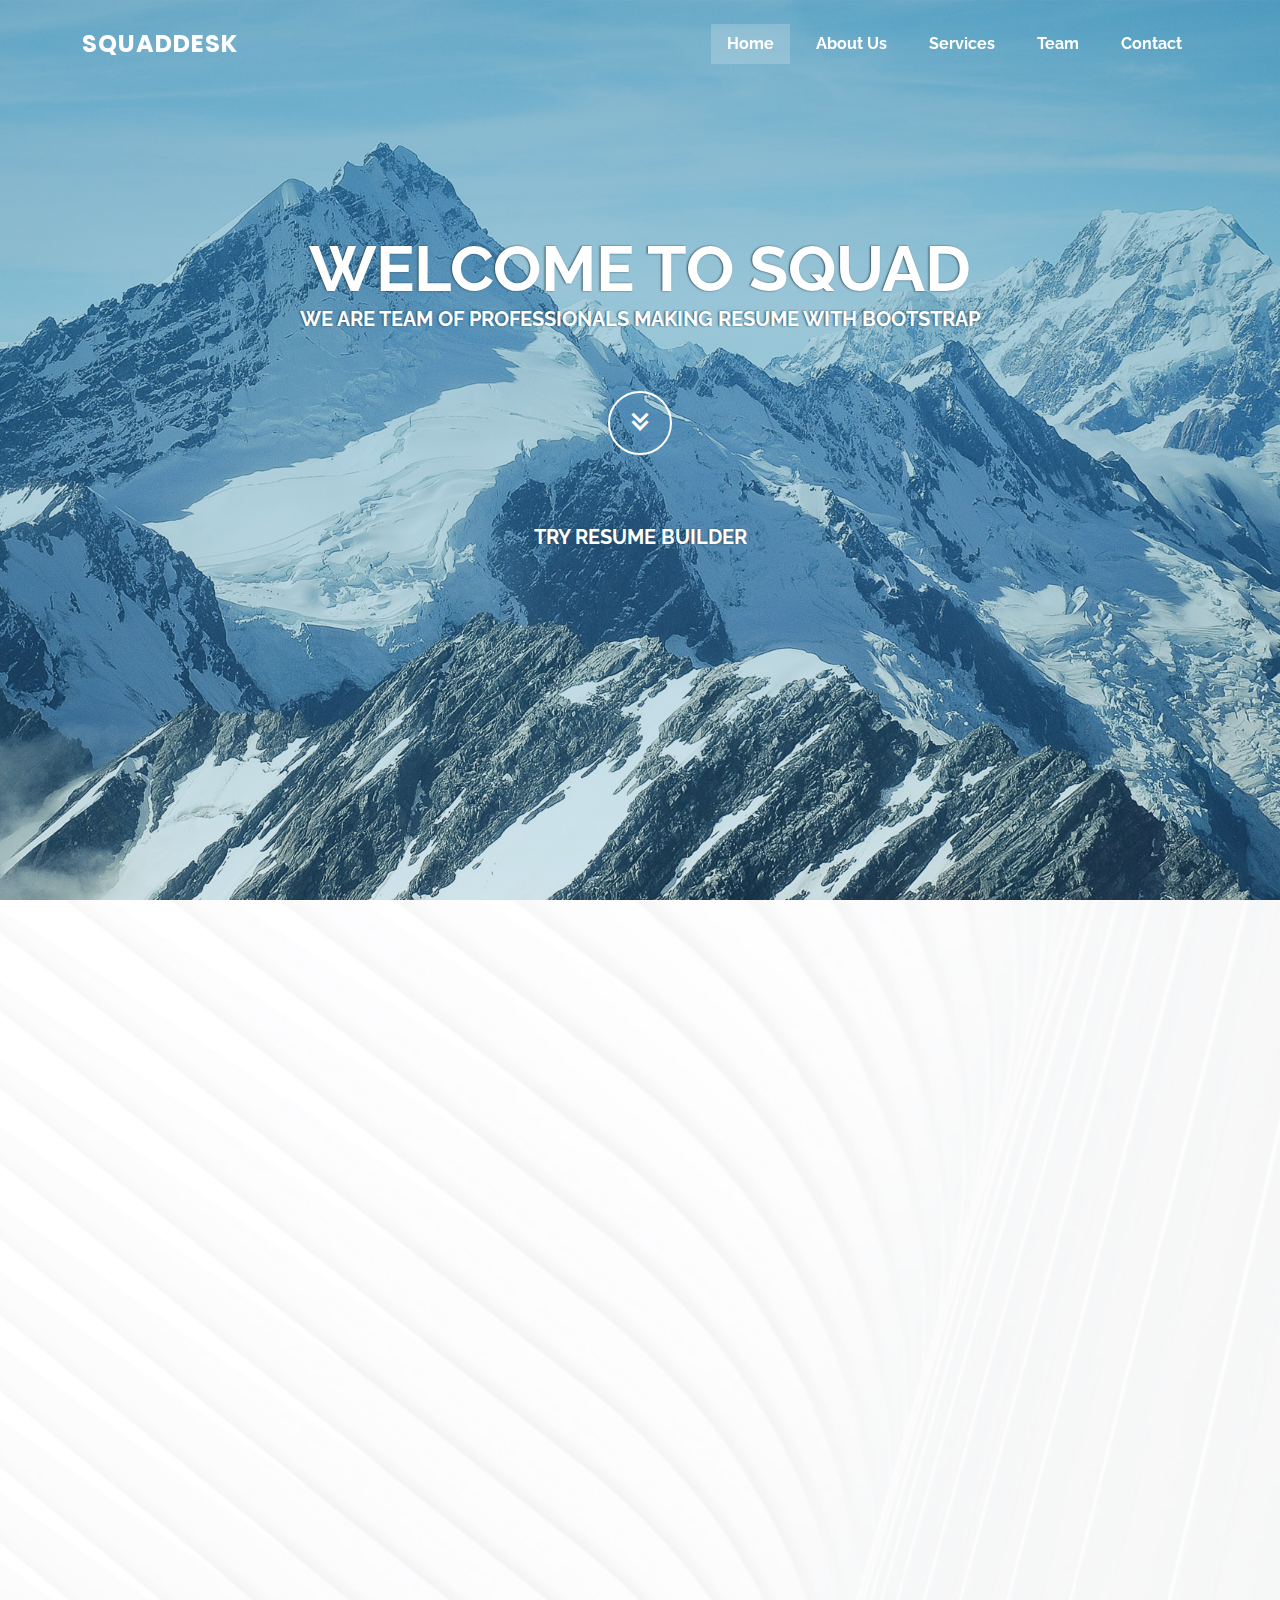
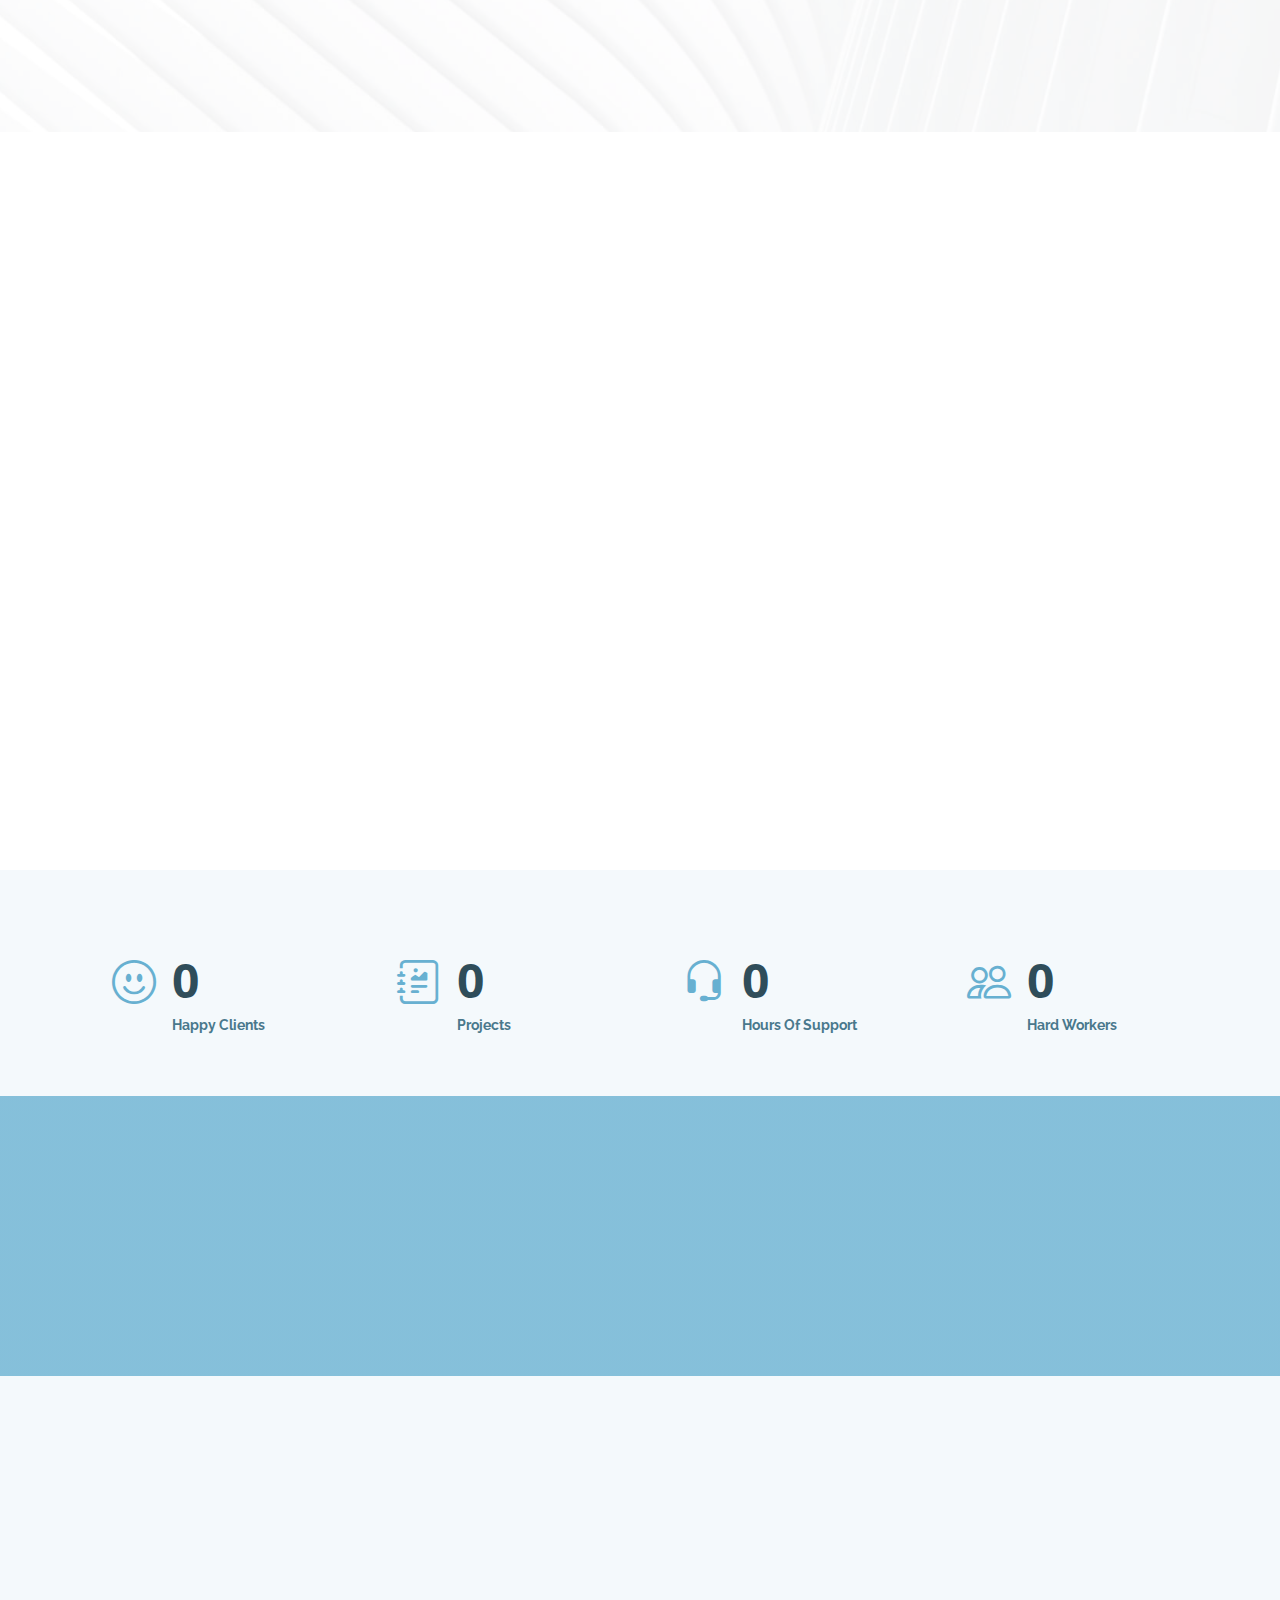
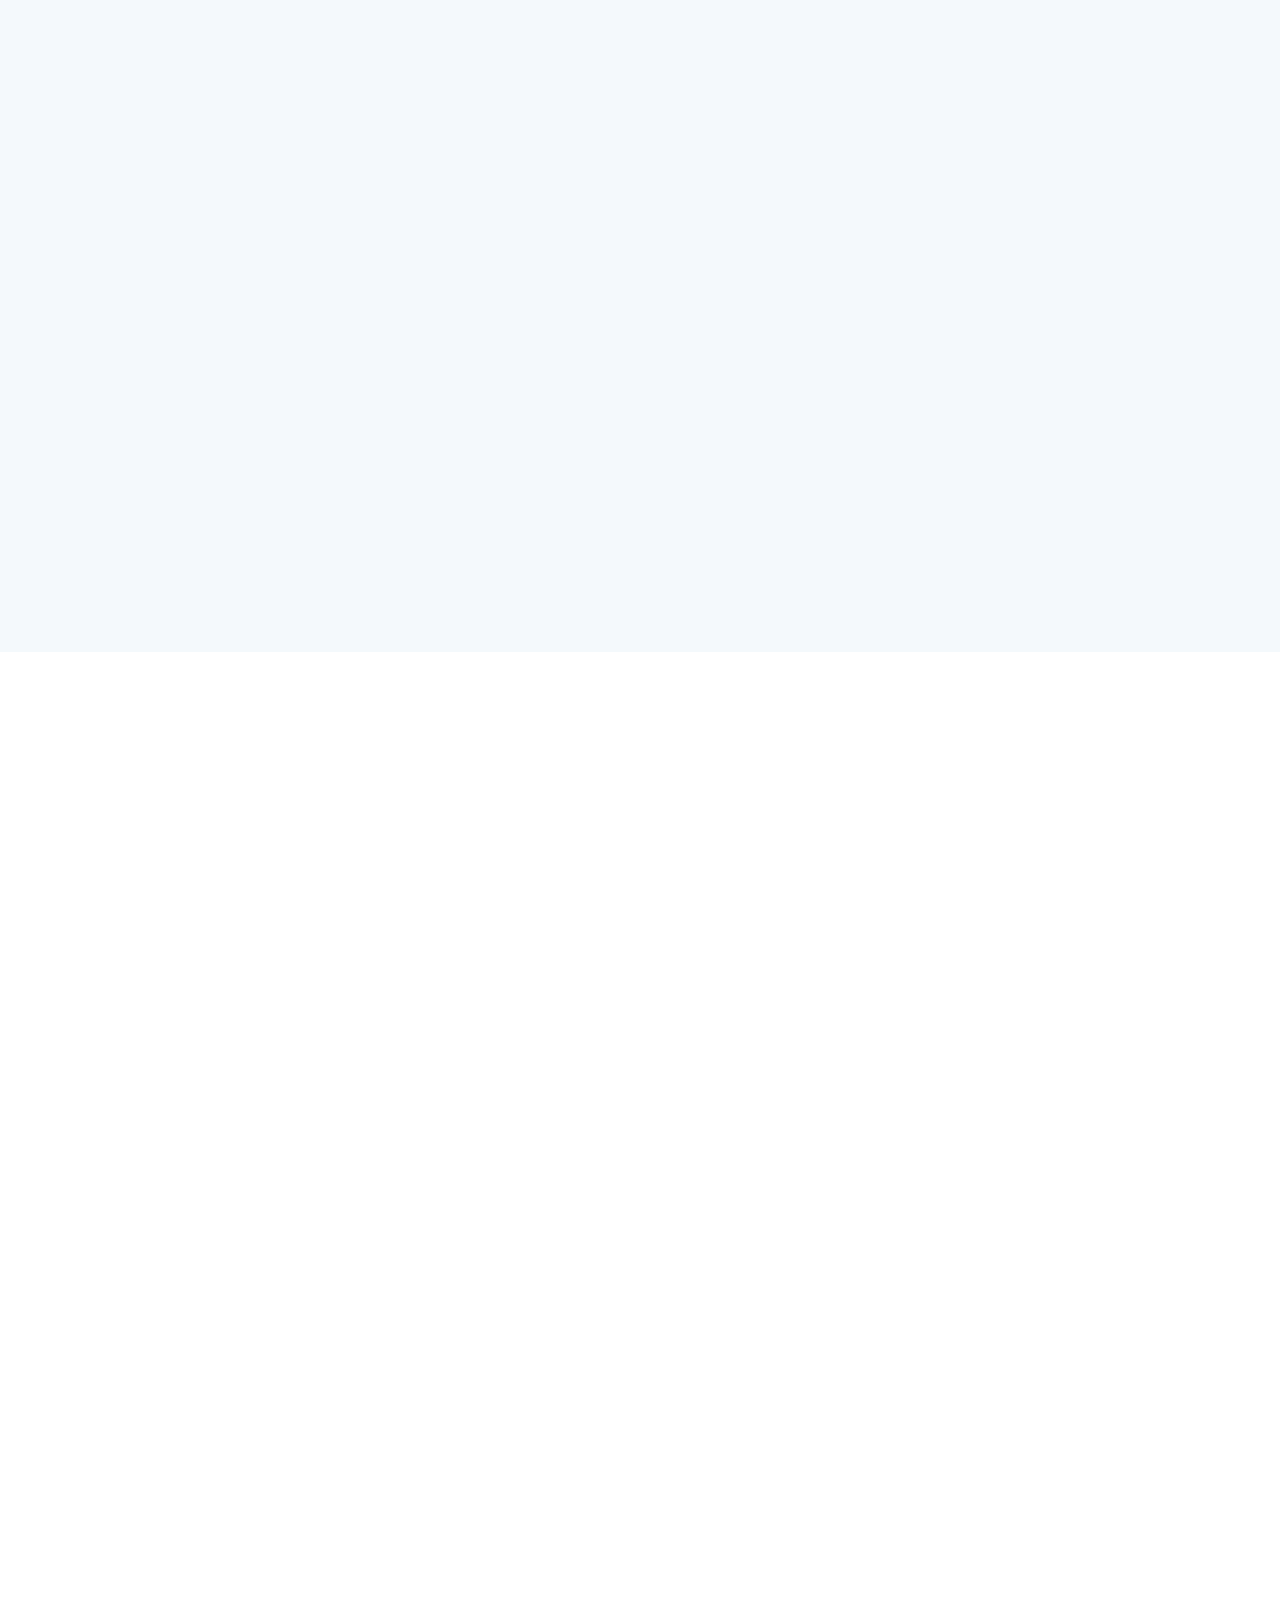
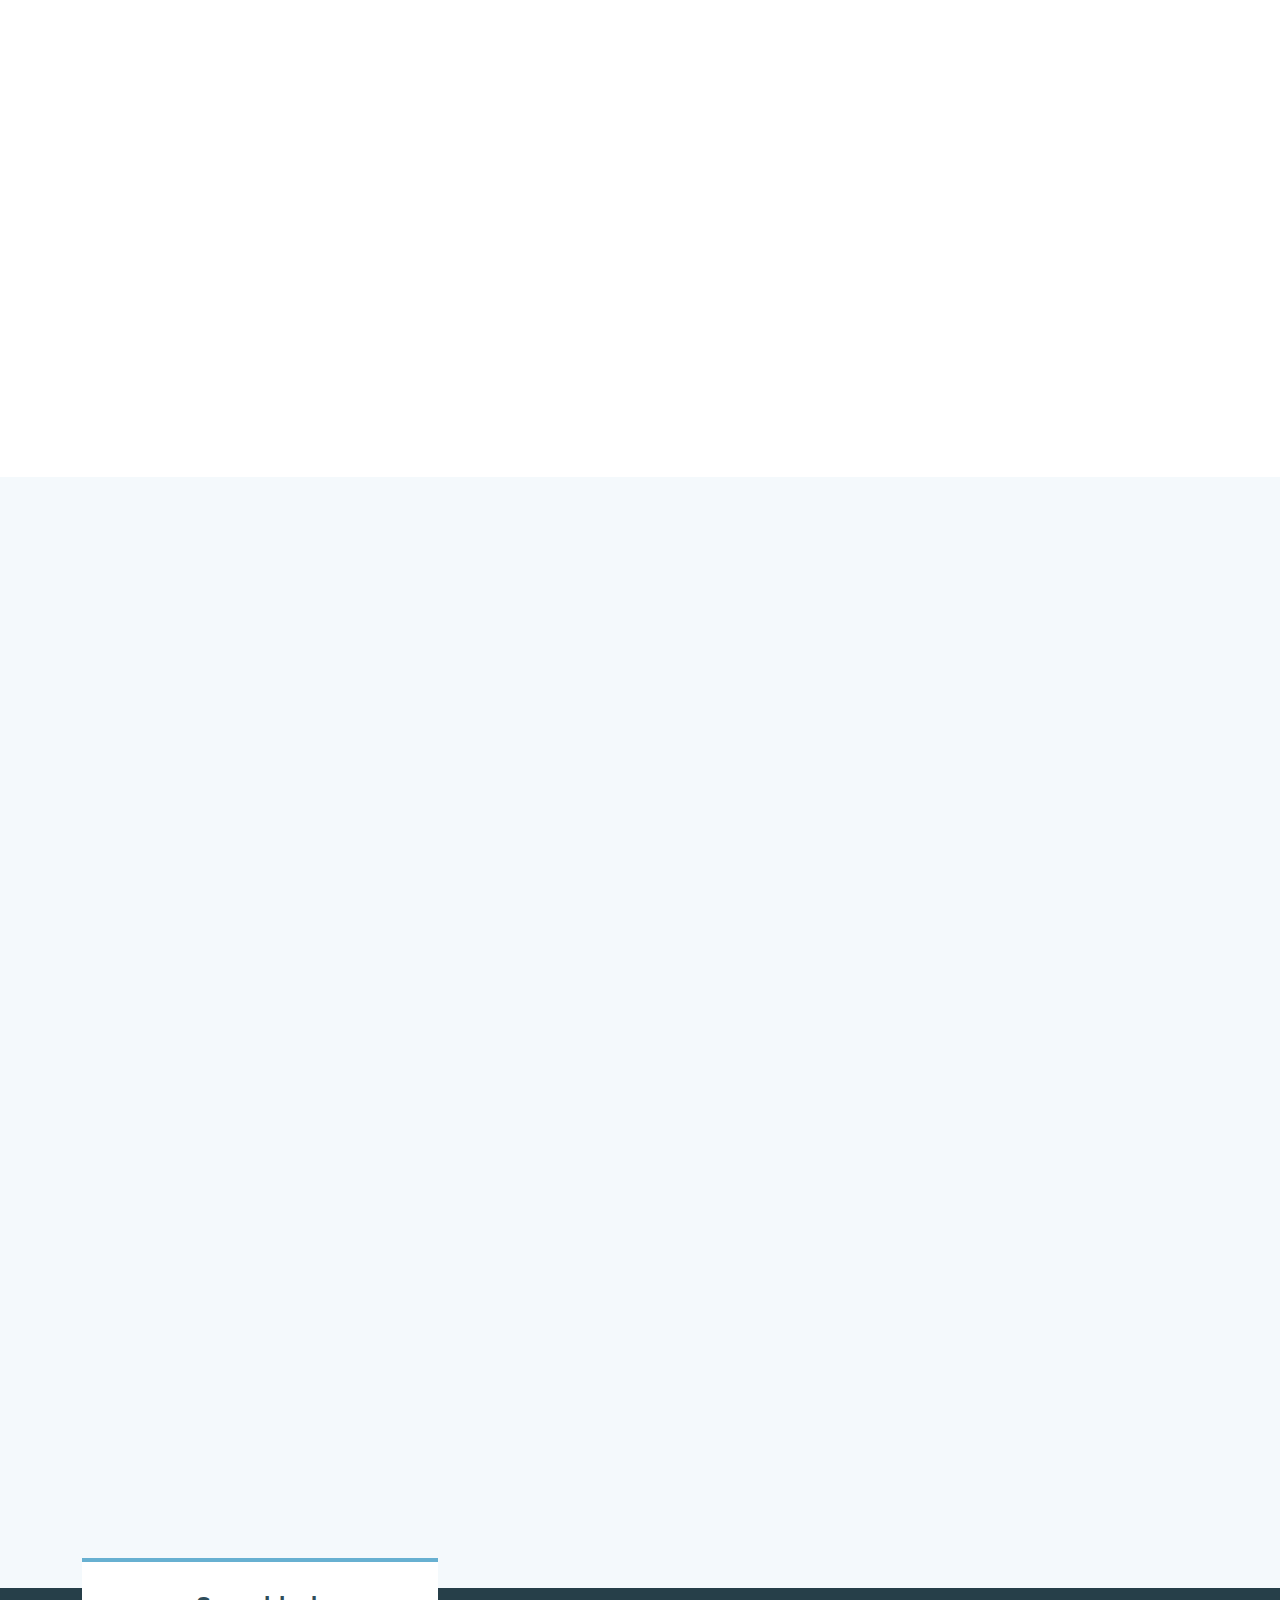
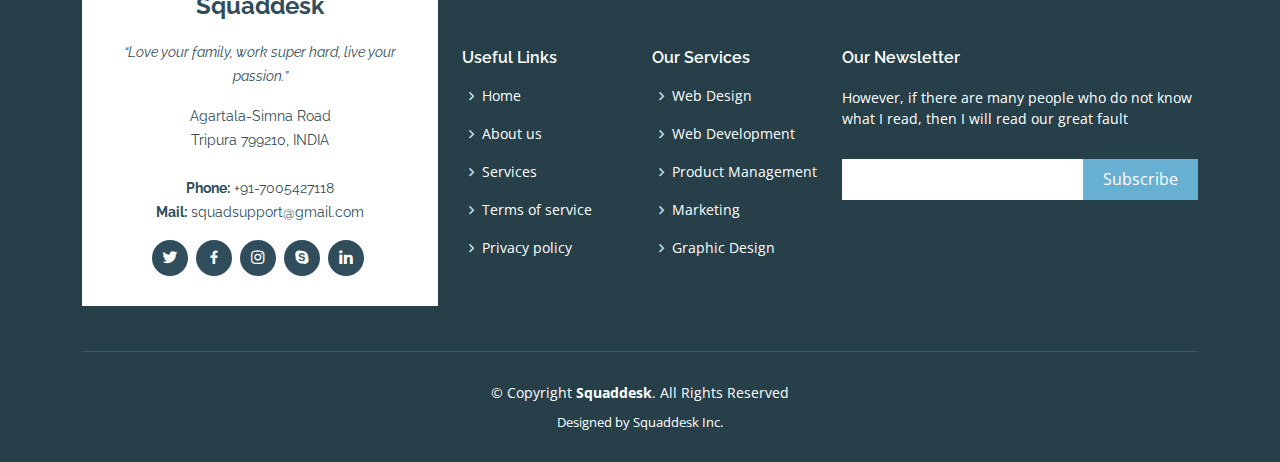
<file: index.html>
<!DOCTYPE html>
<html lang="en">

<head>
  <meta charset="utf-8">
  <meta content="width=device-width, initial-scale=1.0" name="viewport">

  <title>Squadfree Bootstrap Template - Index</title>
  <meta content="" name="description">
  <meta content="" name="keywords">

  <!-- Favicons -->
  <link href="assets/img/favicon.png" rel="icon">
  <link href="assets/img/apple-touch-icon.png" rel="apple-touch-icon">

  <!-- Google Fonts -->
  <link href="https://fonts.googleapis.com/css?family=Open+Sans:300,300i,400,400i,600,600i,700,700i|Raleway:300,300i,400,400i,500,500i,600,600i,700,700i|Poppins:300,300i,400,400i,500,500i,600,600i,700,700i" rel="stylesheet">

  <!-- Vendor CSS Files -->
  <link href="assets/vendor/aos/aos.css" rel="stylesheet">
  <link href="assets/vendor/bootstrap/css/bootstrap.min.css" rel="stylesheet">
  <link href="assets/vendor/bootstrap-icons/bootstrap-icons.css" rel="stylesheet">
  <link href="assets/vendor/boxicons/css/boxicons.min.css" rel="stylesheet">
  <link href="assets/vendor/glightbox/css/glightbox.min.css" rel="stylesheet">
  <link href="assets/vendor/swiper/swiper-bundle.min.css" rel="stylesheet">

  
  <link href="assets/css/style.css" rel="stylesheet">

 
</head>

<body>

  <!-- ======= Header ======= -->
  <header id="header" class="fixed-top header-transparent">
    <div class="container d-flex align-items-center justify-content-between position-relative">

      <div class="logo">
        <h1 class="text-light"><a href="index.html"><span>Squaddesk</span></a></h1>
        <!-- Uncomment below if you prefer to use an image logo -->
        <!-- <a href="index.html"><img src="assets/img/logo.png" alt="" class="img-fluid"></a>-->
      </div>

      <nav id="navbar" class="navbar">
        <ul>
          <li><a class="nav-link scrollto active" href="#hero">Home</a></li>
          <li><a class="nav-link scrollto" href="#about">About Us</a></li>
          <li><a class="nav-link scrollto" href="#services">Services</a></li>
         
          <li><a class="nav-link scrollto" href="#team">Team</a></li>
       
         
          <li><a class="nav-link scrollto" href="#contact">Contact</a></li>
        </ul>
        <i class="bi bi-list mobile-nav-toggle"></i>
      </nav><!-- .navbar -->

    </div>
  </header><!-- End Header -->

  <!-- ======= Hero Section ======= -->
  <section id="hero">
    <div class="hero-container" data-aos="fade-up">
      <h1>Welcome to Squad</h1>
      <h2>We are team of professionals making resume with Bootstrap</h2>
      <a href="#about" class="btn-get-started scrollto"><i class="bx bx-chevrons-down"></i></a>
   <section id="box">
   <div class="box-one">
   <a href ="main_index.html "><h2>Try Resume Builder</h2></a>
   </div>
    </div>
  </section><!-- End Hero -->

  <main id="main">

    <!-- ======= About Section ======= -->
    <section id="about" class="about">
      <div class="container">

        <div class="row no-gutters">
          <div class="content col-xl-5 d-flex align-items-stretch" data-aos="fade-up">
            <div class="content">
              <h3>Welcome to Squaddesk</h3>
              <p>
                At Squaddesk, we understand the significance of a well-crafted resume in today's competitive job market. 
                Whether you are a seasoned professional aiming for career advancement or a fresh graduatestepping into the workforce, 
                 our cutting-edge tools and expert guidance will ensure your resume stands out from the crowd.
              </p>
              <a href="#" class="about-btn">About us <i class="bx bx-chevron-right"></i></a>
            </div>
          </div>
          <div class="col-xl-7 d-flex align-items-stretch">
            <div class="icon-boxes d-flex flex-column justify-content-center">
              <div class="row">
                <div class="col-md-6 icon-box" data-aos="fade-up" data-aos-delay="100">
                  <i class="bx bx-receipt"></i>
                  <h4>Let it be , a resume that wins interviews .</h4>
                  <p>Welcome to our resume builder app! We are a dedicated team of professionals who understand the importance of a well-crafted resume in today's competitive job market.With our app, you can easily create professional - looking resumes with its advanced creation tools to tell a professional story that engages recruiters, hiring managers and even CEO'S</p>
                </div>
                <div class="col-md-6 icon-box" data-aos="fade-up" data-aos-delay="200">
                  <i class="bx bx-cube-alt"></i>
                  <h4>Employment Review</h4>
                  <p>Our pre- generated content are tested by recruiters and IT experts. Join thousands of satisfied users who have successfully crafted their resumes with our app and take the next step in your career journey. Download our app today and start building your professional resume with ease!"</p>
                </div>
                <div class="col-md-6 icon-box" data-aos="fade-up" data-aos-delay="300">
                  <i class="bx bx-images"></i>
                  <h4>Effortless resume writing</h4>
                  <p>Easy-to-use interface: Our intuitive interface makes it simple to navigate through the resume building process, even if you have no prior experience.

Pre-written content suggestions: We provide pre-written content suggestions for each resume section, helping  your accomplishments and skills effectively.

Import and export options: Easily import your existing resume or export your final resume in  PDF, Word, or plain text ETC.</p>
                </div>
                <div class="col-md-6 icon-box" data-aos="fade-up" data-aos-delay="400">
                  <i class="bx bx-shield"></i>
                  <h4>Security and protection </h4>
                  <p>we prioritize the security and privacy of your personal information. We employ robust encryption, secure data storage, and strong user authentication to protect your data. Regular security audits and user education further enhance our commitment to your safety. Trust us to provide a secure platform for creating your resume and supporting your job search</p>
                </div>
              </div>
            </div><!-- End .content-->
          </div>
        </div>

      </div>
    </section><!-- End About Section -->

    <!-- ======= Services Section ======= -->
    <section id="services" class="services">
      <div class="container">

        <div class="section-title" data-aos="fade-in" data-aos-delay="100">
          <h2>Services</h2>
          
        </div>

        <div class="row">
          <div class="col-md-6 col-lg-3 d-flex align-items-stretch mb-5 mb-lg-0">
            <div class="icon-box" data-aos="fade-up">
              <div class="icon"><i class="bx bxl-dribbble"></i></div>
              <h4 class="title"><a href="">User-friendly Resume Creation:</a></h4>
              <p class="description">Our website provides a user-friendly and intuitive interface, making it easy for users to create professional and customized resumes. The platform guides users through the resume-building process step-by-step, ensuring that they include all the essential information employers look for.</p>
            </div>
          </div>

          <div class="col-md-6 col-lg-3 d-flex align-items-stretch mb-5 mb-lg-0">
            <div class="icon-box" data-aos="fade-up" data-aos-delay="100">
              <div class="icon"><i class="bx bx-file"></i></div>
              <h4 class="title"><a href="">Customization and Design Options:</a></h4>
              <p class="description">We offer a wide range of professionally designed templates that users can choose from to create a visually appealing resume that suits their industry and personal style. Users can customize various elements like fonts, colors, sections, and layouts, allowing them to craft a unique and impactful resume.</p>
            </div>
          </div>

          <div class="col-md-6 col-lg-3 d-flex align-items-stretch mb-5 mb-lg-0">
            <div class="icon-box" data-aos="fade-up" data-aos-delay="200">
              <div class="icon"><i class="bx bx-tachometer"></i></div>
              <h4 class="title"><a href="">Import and Export Features: </a></h4>
              <p class="description">Users can easily import their existing resumes or LinkedIn profiles into the builder, saving them time and effort. Once the resume is created, it can be downloaded in various formats (e.g., PDF, Word) or shared directly through the website, enabling seamless application submissions.</p>
            </div>
          </div>

          <div class="col-md-6 col-lg-3 d-flex align-items-stretch mb-5 mb-lg-0">
            <div class="icon-box" data-aos="fade-up" data-aos-delay="300">
              <div class="icon"><i class="bx bx-world"></i></div>
              <h4 class="title"><a href="">Guidance and Expert Tips: </a></h4>
              <p class="description">Our resume builder website offers expert guidance and tips throughout the resume-building process. We provide users with valuable insights on how to effectively present their skills and experiences, showcase accomplishments, and highlight strengths.</p>
            </div>
          </div>

        </div>

      </div>
    </section><!-- End Services Section -->

    <!-- ======= Counts Section ======= -->
    <section id="counts" class="counts  section-bg">
      <div class="container">

        <div class="row no-gutters">

          <div class="col-lg-3 col-md-6 d-md-flex align-items-md-stretch">
            <div class="count-box">
              <i class="bi bi-emoji-smile"></i>
              <span data-purecounter-start="0" data-purecounter-end="5" data-purecounter-duration="1" class="purecounter"></span>
              <p><strong>Happy Clients</strong></p>
            </div>
          </div>

          <div class="col-lg-3 col-md-6 d-md-flex align-items-md-stretch">
            <div class="count-box">
              <i class="bi bi-journal-richtext"></i>
              <span data-purecounter-start="0" data-purecounter-end="1" data-purecounter-duration="1" class="purecounter"></span>
              <p><strong>Projects</strong></p>
            </div>
          </div>

          <div class="col-lg-3 col-md-6 d-md-flex align-items-md-stretch">
            <div class="count-box">
              <i class="bi bi-headset"></i>
              <span data-purecounter-start="0" data-purecounter-end="100" data-purecounter-duration="1" class="purecounter"></span>
              <p><strong>Hours Of Support</strong></p>
            </div>
          </div>

          <div class="col-lg-3 col-md-6 d-md-flex align-items-md-stretch">
            <div class="count-box">
              <i class="bi bi-people"></i>
              <span data-purecounter-start="0" data-purecounter-end="5" data-purecounter-duration="1" class="purecounter"></span>
              <p><strong>Hard Workers</strong></p>
            </div>
          </div>

        </div>

      </div>
    </section><!-- End Counts Section -->

    <!-- ======= Cta Section ======= -->
    <section id="cta" class="cta">
      <div class="container" data-aos="zoom-in">

        <div class="text-center">
          <h3>Call To Action</h3>
          <p> Do not be angry with the pain in the reprimand in the pleasure he wants to be a hair from the pain in the hope that there is no breeding. Unless they are blinded by lust, they do not come forth; they are in fault who abandon their duties and soften their hearts, that is, their labors.</p>
          <a class="cta-btn" href="#">Call To Action</a>
        </div>

      </div>
    </section><!-- End Cta Section -->

   

    <!-- ======= Testimonials Section ======= -->
    <section id="testimonials" class="testimonials section-bg">
      <div class="container">

        <div class="section-title" data-aos="fade-in" data-aos-delay="100">
          <h2>Testimonials</h2>
          <p>Testimonials are powerful statements that capture the experiences and opinions of individuals who have used a product or service. These short paragraphs often highlight the positive aspects, benefits, and impact of a particular offering. Testimonials serve as a testament to the quality, effectiveness, and satisfaction of customers, offering valuable insights to potential buyers or users. These testimonials can influence decision-making, build trust, and establish credibility for a brand or product, ultimately helping others make informed choices based on real-life experiences and recommendations</p>
        </div>

        <div class="testimonials-slider swiper" data-aos="fade-up" data-aos-delay="100">
          <div class="swiper-wrapper">

            <div class="swiper-slide">
              <div class="testimonial-item">
                <p>
                  <i class="bx bxs-quote-alt-left quote-icon-left"></i>
                  "I was struggling to create a professional resume until I discovered MNO Resume Builder. This platform made the process incredibly easy and efficient. With its user-friendly interface and customizable templates, I was able to craft a polished and tailored resume in no time. Thanks to MNO, I landed my dream job!"
                  <i class="bx bxs-quote-alt-right quote-icon-right"></i>
                </p>
                <img src="assets/img/testimonials/testimonials-1.jpg" class="testimonial-img" alt="">
                <h3>Debanjan Barua</h3>
                <h4>Ceo; Founder</h4>
              </div>
            </div><!-- End testimonial item -->

            <div class="swiper-slide">
              <div class="testimonial-item">
                <p>
                  <i class="bx bxs-quote-alt-left quote-icon-left"></i>
                  "I had been out of the job market for several years and needed to update my resume. PQR Resume Builder was a lifesaver. The resume-building tools and pre-written content suggestions helped me showcase my skills and experience effectively. The end result was a modern and professional resume that impressed employers. I highly recommend PQR to anyone looking for a hassle-free resume-building experience."
                  <i class="bx bxs-quote-alt-right quote-icon-right"></i>
                </p>
                <img src="assets/img/testimonials/testimonials-2.jpg" class="testimonial-img" alt="">
                <h3>Anish Deb</h3>
                <h4>Advisor</h4>
              </div>
            </div><!-- End testimonial item -->

            <div class="swiper-slide">
              <div class="testimonial-item">
                <p>
                  <i class="bx bxs-quote-alt-left quote-icon-left"></i>
                 "I've used multiple resume builders in the past, but RST Resume Builder stands out from the rest. The extensive library of industry-specific keywords and phrases ensured that my resume was optimized for applicant tracking systems. The sleek design options and intuitive interface allowed me to create a visually appealing resume that captured the attention of employers. RST is definitely my go-to resume-building tool."
                  <i class="bx bxs-quote-alt-right quote-icon-right"></i>
                </p>
                <img src="assets/img/testimonials/testimonials-3.jpg" class="testimonial-img" alt="">
                <h3>Soubham Yaipha</h3>
                <h4>Manager</h4>
              </div>
            </div><!-- End testimonial item -->

            <div class="swiper-slide">
              <div class="testimonial-item">
                <p>
                  <i class="bx bxs-quote-alt-left quote-icon-left"></i>
                  "I needed to create a standout resume to compete in a competitive job market, and UVW Resume Builder delivered exceptional results. The resume templates were modern and professional, and the customization options allowed me to tailor my resume to specific job applications. The built-in proofreading feature ensured my resume was error-free and polished. Thanks to UVW, I received multiple interview invitations."
                  <i class="bx bxs-quote-alt-right quote-icon-right"></i>
                </p>
                <img src="assets/img/testimonials/testimonials-4.jpg" class="testimonial-img" alt="">
                <h3>Sourav Das</h3>
                <h4>Assistance Manager</h4>
              </div>
            </div><!-- End testimonial item -->

            

          </div>
          <div class="swiper-pagination"></div>
        </div>

      </div>
    </section><!-- End Testimonials Section -->

    <!-- ======= Team Section ======= -->
    <section id="team" class="team">
      <div class="container">

        <div class="section-title" data-aos="fade-in" data-aos-delay="100">
          <h2>Team</h2>
          <p>A Team is defined as a group of people who perform interdependent tasks to work toward accomplishing a common mission or specific objective. </p>
        </div>

        <div class="row">

          <div class="col-lg-4 col-md-6">
            <div class="member" data-aos="fade-up">
              <div class="pic"><img src="assets/img/team/team-1.jpg" class="img-fluid" alt=""></div>
              <div class="member-info">
                <h4>Debanjan Barua</h4>
                <span>CEO</span>
                <div class="social">
                  <a href=""><i class="bi bi-twitter"></i></a>
                  <a href=""><i class="bi bi-facebook"></i></a>
                  <a href=""><i class="bi bi-instagram"></i></a>
                  <a href=""><i class="bi bi-linkedin"></i></a>
                </div>
              </div>
            </div>
          </div>

          <div class="col-lg-4 col-md-6">
            <div class="member" data-aos="fade-up" data-aos-delay="150">
              <div class="pic"><img src="assets/img/team/team-2.jpg" class="img-fluid" alt=""></div>
              <div class="member-info">
                <h4>Soubam Yaipha</h4>
                <span>Manager</span>
                <div class="social">
                  <a href=""><i class="bi bi-twitter"></i></a>
                  <a href=""><i class="bi bi-facebook"></i></a>
                  <a href=""><i class="bi bi-instagram"></i></a>
                  <a href=""><i class="bi bi-linkedin"></i></a>
                </div>
              </div>
            </div>
          </div>

<div class="col-lg-4 col-md-6">
            <div class="member" data-aos="fade-up" data-aos-delay="300">
              <div class="pic"><img src="assets/img/team/team-3.jpg" class="img-fluid" alt=""></div>
              <div class="member-info">
                <h4>Anish Deb</h4>
                <span>Advisor</span>
                <div class="social">
                  <a href=""><i class="bi bi-twitter"></i></a>
                  <a href=""><i class="bi bi-facebook"></i></a>
                  <a href=""><i class="bi bi-instagram"></i></a>
                  <a href=""><i class="bi bi-linkedin"></i></a>
                </div>
              </div>
            </div>
          </div>
        </div>

          <div class="col-lg-4 col-md-6">
            <div class="member" data-aos="fade-up" data-aos-delay="300">
              <div class="pic"><img src="assets/img/team/team-4.jpg" class="img-fluid" alt=""></div>
              <div class="member-info">
                <h4>Sourav Das</h4>
                <span>Assistant Manager</span>
                <div class="social">
                  <a href=""><i class="bi bi-twitter"></i></a>
                  <a href=""><i class="bi bi-facebook"></i></a>
                  <a href=""><i class="bi bi-instagram"></i></a>
                  <a href=""><i class="bi bi-linkedin"></i></a>
                </div>
              </div>
            </div>
          </div>

<div class="col-lg-4 col-md-6">
            <div class="member" data-aos="fade-up" data-aos-delay="300">
              <div class="pic"><img src="assets/img/team/team-5.jpg" class="img-fluid" alt=""></div>
              <div class="member-info">
                <h4>Surajit Shil</h4>
                <span>Assistant Advisor</span>
                <div class="social">
                  <a href=""><i class="bi bi-twitter"></i></a>
                  <a href=""><i class="bi bi-facebook"></i></a>
                  <a href=""><i class="bi bi-instagram"></i></a>
                  <a href=""><i class="bi bi-linkedin"></i></a>
                </div>
              </div>
            </div>
          </div>
        </div>


          

      </div>
    </section><!-- End Team Section -->

    <!-- ======= Contact Section ======= -->
    <section id="contact" class="contact section-bg">
      <div class="container" data-aos="fade-up">

        <div class="section-title">
          <h2>Contact</h2>
          <p>It takes great pains to benefit. His needs result from something that actually drives him away. Let them be what they want. Anyone whom anyone desires. And no one who hinders receives the others. Because he should flee in this office of convenience, which is here.</p>
        </div>

        <div class="row">
          <div class="col-lg-6">
            <div class="info-box mb-4">
              <i class="bx bx-map"></i>
              <h3>Our Address</h3>
              <p>W8MQ+PCC, Agartala-Simna Road, P.O. Kamalghat, Mohanpur, Agartala, Tripura 799210</p>
            </div>
          </div>

          <div class="col-lg-3 col-md-6">
            <div class="info-box  mb-4">
              <i class="bx bx-envelope"></i>
              <h3>Mail Us</h3>
              <p>squadsupport@gmail.com</p>
            </div>
          </div>

          <div class="col-lg-3 col-md-6">
            <div class="info-box  mb-4">
              <i class="bx bx-phone-call"></i>
              <h3>Call Us</h3>
              <p>+91-7005427118</p>
            </div>
          </div>

        </div>

        <div class="row">

          <div class="col-lg-6 ">
            <iframe class="mb-4 mb-lg-0" src="https://www.google.com/maps/embed?pb=!1m18!1m12!1m3!1d14586.954918952606!2d91.3282396127369!3d23.934304158151633!2m3!1f0!2f0!3f0!3m2!1i1024!2i768!4f13.1!3m3!1m2!1s0x3753f40b1e17beef%3A0x968fbf25214edf8d!2sICFAI%20University%20Tripura!5e0!3m2!1sen!2sin!4v1688478705503!5m2!1sen!2sin" width="800" height="600" style="border:0;" allowfullscreen="" loading="lazy" referrerpolicy="no-referrer-when-downgrade" frameborder="0" style="border:0; width: 100%; height: 384px;" allowfullscreen></iframe>
          </div>

          <div class="col-lg-6">
            <form action="forms/contact.php" method="post" role="form" class="php-email-form">
              <div class="row">
                <div class="col-md-6 form-group">
                  <input type="text" name="name" class="form-control" id="name" placeholder="Your Name" required>
                </div>
                <div class="col-md-6 form-group mt-3 mt-md-0">
                  <input type="email" class="form-control" name="email" id="email" placeholder="Your Email" required>
                </div>
              </div>
              <div class="form-group mt-3">
                <input type="text" class="form-control" name="subject" id="subject" placeholder="Subject" required>
              </div>
              <div class="form-group mt-3">
                <textarea class="form-control" name="message" rows="5" placeholder="Message" required></textarea>
              </div>
              <div class="my-3">
                <div class="loading">Loading</div>
                <div class="error-message"></div>
                <div class="sent-message">Your message has been sent. Thank you!</div>
              </div>
              <div class="text-center"><button type="submit">Send Message</button></div>
            </form>
          </div>

        </div>

      </div>
    </section><!-- End Contact Section -->

  </main><!-- End #main -->

  <!-- ======= Footer ======= -->
  <footer id="footer">
    <div class="footer-top">
      <div class="container">
        <div class="row">

          <div class="col-lg-4 col-md-6">
            <div class="footer-info">
              <h3>Squaddesk</h3>
              <p class="pb-3"><em>“Love your family, work super hard, live your passion.”</em></p>
              <p>
                Agartala-Simna Road<br>
                Tripura 799210, INDIA<br><br>
                <strong>Phone:</strong> +91-7005427118<br>
                <strong>Mail:</strong> squadsupport@gmail.com<br>
              </p>
              <div class="social-links mt-3">
                <a href="#" class="twitter"><i class="bx bxl-twitter"></i></a>
                <a href="#" class="facebook"><i class="bx bxl-facebook"></i></a>
                <a href="#" class="instagram"><i class="bx bxl-instagram"></i></a>
                <a href="#" class="google-plus"><i class="bx bxl-skype"></i></a>
                <a href="#" class="linkedin"><i class="bx bxl-linkedin"></i></a>
              </div>
            </div>
          </div>

          <div class="col-lg-2 col-md-6 footer-links">
            <h4>Useful Links</h4>
            <ul>
              <li><i class="bx bx-chevron-right"></i> <a href="#">Home</a></li>
              <li><i class="bx bx-chevron-right"></i> <a href="#">About us</a></li>
              <li><i class="bx bx-chevron-right"></i> <a href="#">Services</a></li>
              <li><i class="bx bx-chevron-right"></i> <a href="#">Terms of service</a></li>
              <li><i class="bx bx-chevron-right"></i> <a href="#">Privacy policy</a></li>
            </ul>
          </div>

          <div class="col-lg-2 col-md-6 footer-links">
            <h4>Our Services</h4>
            <ul>
              <li><i class="bx bx-chevron-right"></i> <a href="#">Web Design</a></li>
              <li><i class="bx bx-chevron-right"></i> <a href="#">Web Development</a></li>
              <li><i class="bx bx-chevron-right"></i> <a href="#">Product Management</a></li>
              <li><i class="bx bx-chevron-right"></i> <a href="#">Marketing</a></li>
              <li><i class="bx bx-chevron-right"></i> <a href="#">Graphic Design</a></li>
            </ul>
          </div>

          <div class="col-lg-4 col-md-6 footer-newsletter">
            <h4>Our Newsletter</h4>
            <p>However, if there are many people who do not know what I read, then I will read our great fault</p>
            <form action="" method="post">
              <input type="email" name="email"><input type="submit" value="Subscribe">
            </form>

          </div>

        </div>
      </div>
    </div>

    <div class="container">
      <div class="copyright">
        &copy; Copyright <strong><span>Squaddesk</span></strong>. All Rights Reserved
      </div>
      <div class="credits">
        <!-- All the links in the footer should remain intact. -->
        <!-- You can delete the links only if you purchased the pro version. -->
        <!-- Licensing information: https://bootstrapmade.com/license/ -->
        <!-- Purchase the pro version with working PHP/AJAX contact form: https://bootstrapmade.com/squadfree-free-bootstrap-template-creative/ -->
        Designed by Squaddesk Inc.</a>
      </div>
    </div>
  </footer><!-- End Footer -->

  <a href="#" class="back-to-top d-flex align-items-center justify-content-center"><i class="bi bi-arrow-up-short"></i></a>

  <!-- Vendor JS Files -->
  <script src="assets/vendor/purecounter/purecounter_vanilla.js"></script>
  <script src="assets/vendor/aos/aos.js"></script>
  <script src="assets/vendor/bootstrap/js/bootstrap.bundle.min.js"></script>
  <script src="assets/vendor/glightbox/js/glightbox.min.js"></script>
  <script src="assets/vendor/isotope-layout/isotope.pkgd.min.js"></script>
  <script src="assets/vendor/swiper/swiper-bundle.min.js"></script>
  <script src="assets/vendor/php-email-form/validate.js"></script>

  
  <script src="assets/js/main.js"></script>

</body>

</html>
</file>
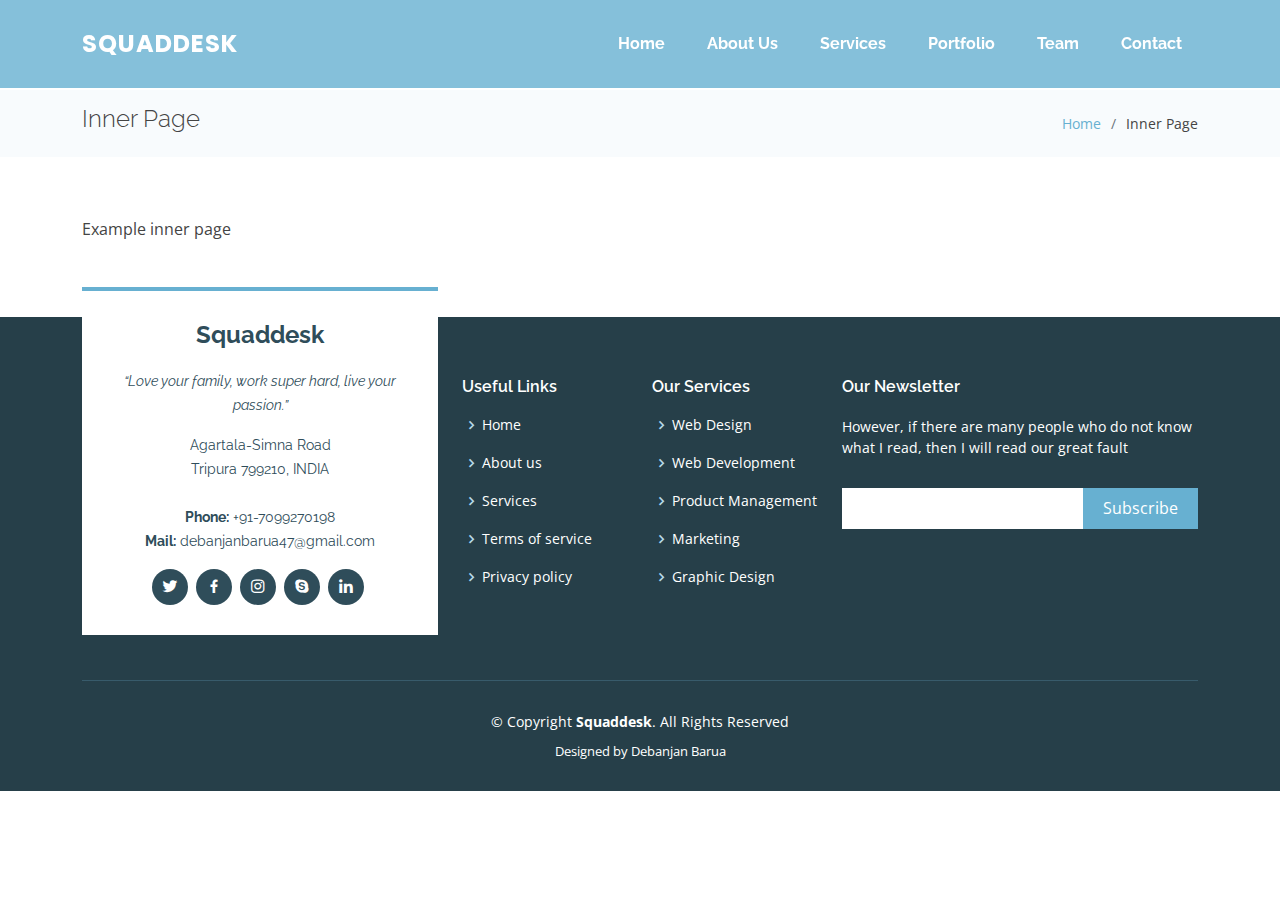
<file: inner-page.html>
<!DOCTYPE html>
<html lang="en">

<head>
  <meta charset="utf-8">
  <meta content="width=device-width, initial-scale=1.0" name="viewport">

  <title>Inner Page - Squaddesk Bootstrap Template</title>
  <meta content="" name="description">
  <meta content="" name="keywords">

  <!-- Favicons -->
  <link href="assets/img/favicon.png" rel="icon">
  <link href="assets/img/apple-touch-icon.png" rel="apple-touch-icon">

  <!-- Google Fonts -->
  <link href="https://fonts.googleapis.com/css?family=Open+Sans:300,300i,400,400i,600,600i,700,700i|Raleway:300,300i,400,400i,500,500i,600,600i,700,700i|Poppins:300,300i,400,400i,500,500i,600,600i,700,700i" rel="stylesheet">

  <!-- Vendor CSS Files -->
  <link href="assets/vendor/aos/aos.css" rel="stylesheet">
  <link href="assets/vendor/bootstrap/css/bootstrap.min.css" rel="stylesheet">
  <link href="assets/vendor/bootstrap-icons/bootstrap-icons.css" rel="stylesheet">
  <link href="assets/vendor/boxicons/css/boxicons.min.css" rel="stylesheet">
  <link href="assets/vendor/glightbox/css/glightbox.min.css" rel="stylesheet">
  <link href="assets/vendor/swiper/swiper-bundle.min.css" rel="stylesheet">

  
  <link href="assets/css/style.css" rel="stylesheet">

  
</head>

<body>

  <!-- ======= Header ======= -->
  <header id="header" class="fixed-top ">
    <div class="container d-flex align-items-center justify-content-between position-relative">

      <div class="logo">
        <h1 class="text-light"><a href="index.html"><span>Squaddesk</span></a></h1>
        <!-- Uncomment below if you prefer to use an image logo -->
        <!-- <a href="index.html"><img src="assets/img/logo.png" alt="" class="img-fluid"></a>-->
      </div>

      <nav id="navbar" class="navbar">
        <ul>
          <li><a class="nav-link scrollto " href="#hero">Home</a></li>
          <li><a class="nav-link scrollto" href="#about">About Us</a></li>
          <li><a class="nav-link scrollto" href="#services">Services</a></li>
          <li><a class="nav-link scrollto" href="#portfolio">Portfolio</a></li>
          <li><a class="nav-link scrollto" href="#team">Team</a></li>
         
          <li><a class="nav-link scrollto" href="#contact">Contact</a></li>
        </ul>
        <i class="bi bi-list mobile-nav-toggle"></i>
      </nav><!-- .navbar -->

    </div>
  </header><!-- End Header -->

  <main id="main">

    <!-- ======= Breadcrumbs Section ======= -->
    <section class="breadcrumbs">
      <div class="container">

        <div class="d-flex justify-content-between align-items-center">
          <h2>Inner Page</h2>
          <ol>
            <li><a href="index.html">Home</a></li>
            <li>Inner Page</li>
          </ol>
        </div>

      </div>
    </section><!-- End Breadcrumbs Section -->

    <section class="inner-page">
      <div class="container">
        <p>
          Example inner page 
        </p>
      </div>
    </section>

  </main><!-- End #main -->

  <!-- ======= Footer ======= -->
  <footer id="footer">
    <div class="footer-top">
      <div class="container">
        <div class="row">

          <div class="col-lg-4 col-md-6">
            <div class="footer-info">
              <h3>Squaddesk</h3>
              <p class="pb-3"><em>“Love your family, work super hard, live your passion.”</em></p>
              <p>
                Agartala-Simna Road<br>
                Tripura 799210, INDIA<br><br>
                <strong>Phone:</strong> +91-7099270198<br>
                <strong>Mail:</strong> debanjanbarua47@gmail.com<br>
              </p>
              <div class="social-links mt-3">
                <a href="#" class="twitter"><i class="bx bxl-twitter"></i></a>
                <a href="#" class="facebook"><i class="bx bxl-facebook"></i></a>
                <a href="#" class="instagram"><i class="bx bxl-instagram"></i></a>
                <a href="#" class="google-plus"><i class="bx bxl-skype"></i></a>
                <a href="#" class="linkedin"><i class="bx bxl-linkedin"></i></a>
              </div>
            </div>
          </div>

          <div class="col-lg-2 col-md-6 footer-links">
            <h4>Useful Links</h4>
            <ul>
              <li><i class="bx bx-chevron-right"></i> <a href="#">Home</a></li>
              <li><i class="bx bx-chevron-right"></i> <a href="#">About us</a></li>
              <li><i class="bx bx-chevron-right"></i> <a href="#">Services</a></li>
              <li><i class="bx bx-chevron-right"></i> <a href="#">Terms of service</a></li>
              <li><i class="bx bx-chevron-right"></i> <a href="#">Privacy policy</a></li>
            </ul>
          </div>

          <div class="col-lg-2 col-md-6 footer-links">
            <h4>Our Services</h4>
            <ul>
              <li><i class="bx bx-chevron-right"></i> <a href="#">Web Design</a></li>
              <li><i class="bx bx-chevron-right"></i> <a href="#">Web Development</a></li>
              <li><i class="bx bx-chevron-right"></i> <a href="#">Product Management</a></li>
              <li><i class="bx bx-chevron-right"></i> <a href="#">Marketing</a></li>
              <li><i class="bx bx-chevron-right"></i> <a href="#">Graphic Design</a></li>
            </ul>
          </div>

          <div class="col-lg-4 col-md-6 footer-newsletter">
            <h4>Our Newsletter</h4>
            <p>However, if there are many people who do not know what I read, then I will read our great fault</p>
            <form action="" method="post">
              <input type="email" name="email"><input type="submit" value="Subscribe">
            </form>

          </div>

        </div>
      </div>
    </div>

    <div class="container">
      <div class="copyright">
        &copy; Copyright <strong><span>Squaddesk</span></strong>. All Rights Reserved
      </div>
      <div class="credits">
        <!-- All the links in the footer should remain intact. -->
        <!-- You can delete the links only if you purchased the pro version. -->
        <!-- Licensing information: https://bootstrapmade.com/license/ -->
        <!-- Purchase the pro version with working PHP/AJAX contact form: https://bootstrapmade.com/squadfree-free-bootstrap-template-creative/ -->
        Designed by Debanjan Barua</a>
      </div>
    </div>
  </footer><!-- End Footer -->

  <a href="#" class="back-to-top d-flex align-items-center justify-content-center"><i class="bi bi-arrow-up-short"></i></a>

  <!-- Vendor JS Files -->
  <script src="assets/vendor/purecounter/purecounter_vanilla.js"></script>
  <script src="assets/vendor/aos/aos.js"></script>
  <script src="assets/vendor/bootstrap/js/bootstrap.bundle.min.js"></script>
  <script src="assets/vendor/glightbox/js/glightbox.min.js"></script>
  <script src="assets/vendor/isotope-layout/isotope.pkgd.min.js"></script>
  <script src="assets/vendor/swiper/swiper-bundle.min.js"></script>
  <script src="assets/vendor/php-email-form/validate.js"></script>

  <script src="assets/js/main.js"></script>

</body>

</html>
</file>
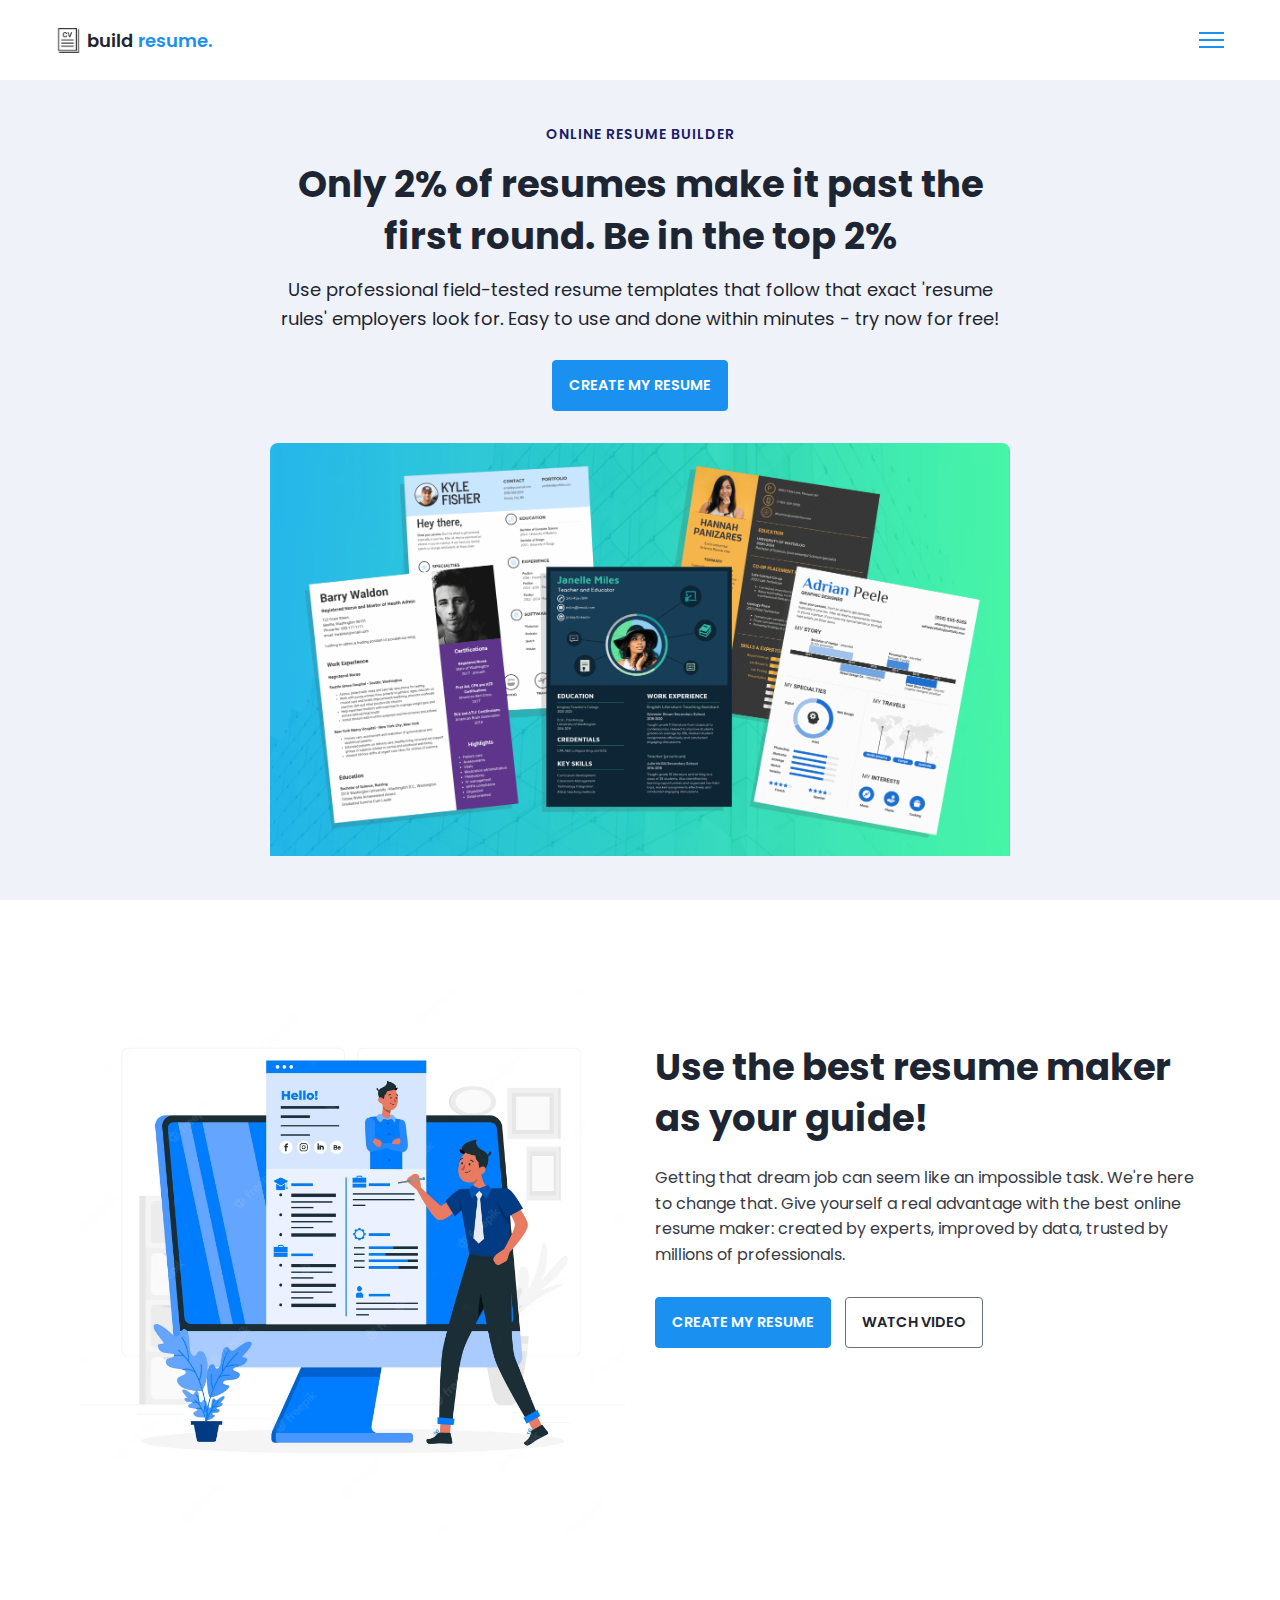
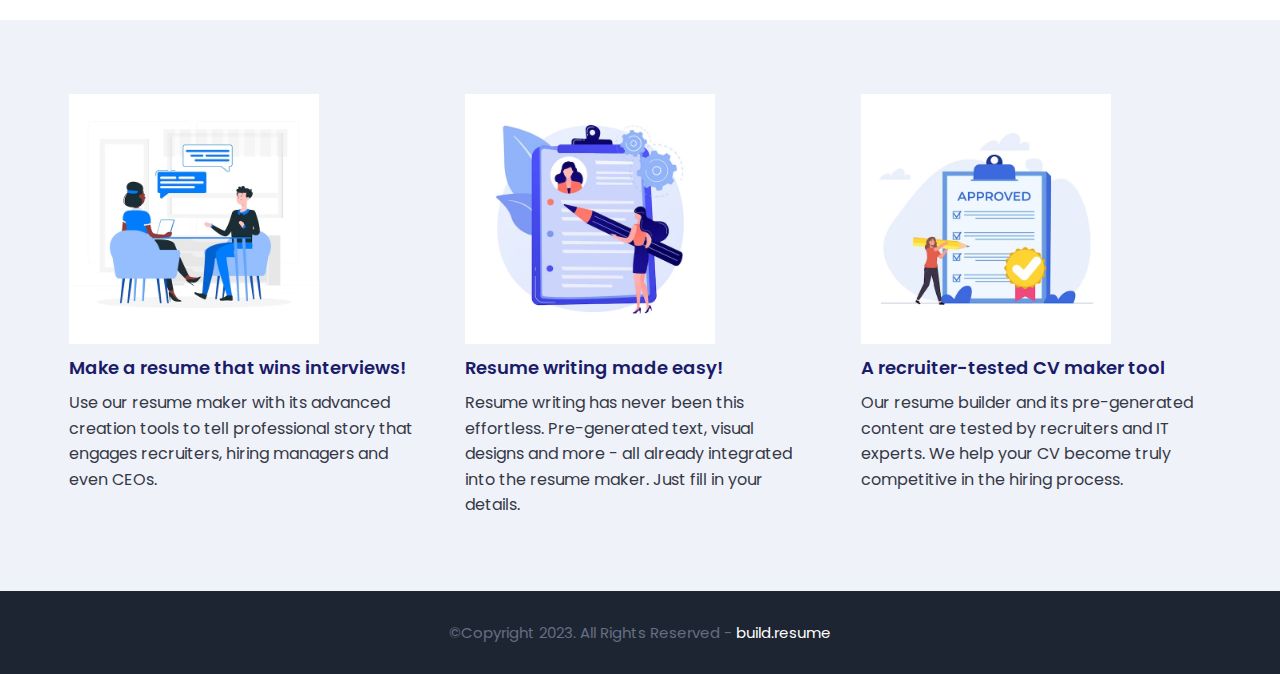
<file: main_index.html>
<!DOCTYPE html>
<html>
    <head>
        <meta charset="utf-8">
        <meta http-equiv="X-UA-Compatible" content="IE=edge">
        <title>CV Builder</title>
        <meta name="description" content="">
        <meta name="viewport" content="width=device-width, initial-scale=1">
        <link rel="stylesheet" href="docs/css/main.css">
    </head>
    <body>

        <nav class = "navbar bg-white">
            <div class="container">
                <div class = "navbar-content">
                    <div class = "brand-and-toggler">
                        <a href = "index.html" class = "navbar-brand">
                            <img src = "docs/images/curriculum-vitae.png" alt = "" class = "navbar-brand-icon">
                            <span class = "navbar-brand-text">build <span>resume.</span>
                        </a>
                        <button type = "button" class = "navbar-toggler-btn">
                            <div class = "bars">
                                <div class = "bar"></div>
                                <div class = "bar"></div>
                                <div class = "bar"></div>
                            </div>
                        </button>
                    </div>
                </div>
            </div>
        </nav>

        <header class = "header bg-bright" id = "header">
            <div class = "container">
                <div class = "header-content text-center">
                    <h6 class = "text-uppercase text-blue-dark fs-14 fw-6 ls-1">online resume builder</h6>
                    <h1 class = "lg-title">Only 2% of resumes make it past the first round. Be in the top 2%</h1>
                    <p class = "text-dark fs-18">Use professional field-tested resume templates that follow that exact 'resume rules' employers look for. Easy to use and done within minutes - try now for free!</p>
                    <a href = "resume.html" class = "btn btn-primary text-uppercase">create my resume</a>
                    <img src = "docs/images/infographic-resume-template.png">
                </div>
            </div>
        </header>

        <div class="section-one">
            <div class="container">
                <div class = "section-one-content">
                    <div class="section-one-l">
                        <img src = "docs/images/online-resume-concept.avif">
                    </div>
                    <div class = "section-one-r text-center">
                        <h2 class = "lg-title">Use the best resume maker as your guide!</h2>
                        <p class = "text">Getting that dream job can seem like an impossible task. We're here to change that. Give yourself a real advantage with the best online resume maker: created by experts, improved by data, trusted by millions of professionals.</p>
                        <div class = "btn-group">
                            <a href = "resume.html" class = "btn btn-primary text-uppercase">create my resume</a>
                            <a href = "#" class = "btn btn-secondary text-uppercase">watch video</a>
                        </div>
                    </div>
                </div>
            </div>
        </div>

        <div class = "section-two bg-bright">
            <div class="container">
                <div class="section-two-content">
                    <div class = "section-items">
                        <div class = "section-item">
                            <div class = "section-item-icon">
                                <img src = "docs/images/interview-concept-img.avif" alt = "">
                            </div>
                            <h5 class = "section-item-title">Make a resume that wins interviews!</h5>
                            <p class = "text">Use our resume maker with its advanced creation tools to tell professional story that engages recruiters, hiring managers and even CEOs.</p>
                        </div>

                        <div class = "section-item">
                            <div class = "section-item-icon">
                                <img src = "docs/images/resume-writing-service-abstract-concept.avif" alt = "">
                            </div>
                            <h5 class = "section-item-title">Resume writing made easy!</h5>
                            <p class = "text">Resume writing has never been this effortless. Pre-generated text, visual designs and more - all already integrated into the resume maker. Just fill in your details.</p>
                        </div>

                        <div class = "section-item">
                            <div class = "section-item-icon">
                                <img src = "docs/images/product-quality-control-concept-vector-illustration.avif" alt = "">
                            </div>
                            <h5 class = "section-item-title">A recruiter-tested CV maker tool</h5>
                            <p class = "text">Our resume builder and its pre-generated content are tested by recruiters and IT experts. We help your CV become truly competitive in the hiring process.</p>
                        </div>
                    </div>
                </div>
            </div>
        </div>

        <footer class = "footer bg-dark">
            <div class="container">
                <div class = "footer-content text-center">
                    <p class="fs-15">&copy;Copyright 2023. All Rights Reserved - <span>build.resume</span></p>
                </div>
            </div>
        </footer>
        
    </body>
</html>
</file>
<file: docs/css/main.css>
@import url('https://fonts.googleapis.com/css2?family=Manrope:wght@200;300;400;500;600;700;800&family=Poppins:ital,wght@0,100;0,200;0,300;0,400;0,500;0,600;0,700;0,800;0,900;1,100;1,200;1,300;1,400;1,500;1,600;1,700;1,800;1,900&display=swap');

:root{
    --clr-blue: #1A91F0;
    --clr-blue-mid: #1170CD;
    --clr-blue-dark: #1A1C6A;
    --clr-white: #fff;
    --clr-bright: #EFF2F9;
    --clr-dark: #1e2532;
    --clr-black: #000;
    --clr-grey: #656e83;
    --clr-green: #084C41;
    --font-poppins: 'Poppins', sans-serif;
    --font-manrope: 'Manrope', sans-serif;;
    --transition: all 300ms ease-in-out;
}

*{
    padding: 0;
    margin: 0;
    box-sizing: border-box;
}

html{
    font-size: 10px;
}

body{
    font-size: 1.6rem;
    font-family: var(--font-poppins);
}

button{
    border: none;
    background-color: transparent;
    outline: 0;
    cursor: pointer;
    font-family: inherit;
}

img{
    width: 100%;
    display: block;
}

a{
    text-decoration: none;
}

/* fonts */
.font-poppins{font-family: var(--font-poppins);}
.font-manrope{font-family: var(--font-manrope);}

/* text colors */
.text-blue{color: var(--clr-blue);}
.text-blue-mid{color: var(--clr-blue-mid);}
.text-blue-dark{color: var(--clr-blue-dark);}
.text-bright{color: var(--clr-bright);}
.text-dark{color: var(--clr-dark);}
.text-grey{color: var(--clr-grey);}
.text-white{color: var(--clr-white);}

/* backgrounds */
.bg-blue{background-color: var(--clr-blue);}
.bg-blue-mid{background-color: var(--clr-blue-mid);}
.bg-blue-dark{background-color: var(--clr-blue-dark);}
.bg-bright{background-color: var(--clr-bright);}
.bg-dark{background-color: var(--clr-dark);}
.bg-grey{background-color: var(--clr-grey);}
.bg-white{background-color: var(--clr-white);}
.bg-black{background-color: var(--clr-black);}
.bg-green{background-color: var(--clr-green);}

.text-center{ text-align: center;}
.text-left{text-align: left;}
.text-right{text-align: right;}
.text-uppercase{text-transform: uppercase;}
.text-lowercase{text-transform: lowercase;}
.text-capitalize{text-transform: capitalize;}
.text{
    color: var(--clr-dark);
    opacity: 0.9;
    margin: 2rem 0;
    line-height: 1.6;
}

.fw-2{font-weight: 200;}
.fw-3{font-weight: 300;}
.fw-4{font-weight: 400;}
.fw-5{font-weight: 500;}
.fw-6{font-weight: 600;}
.fw-7{font-weight: 700;}
.fw-8{font-weight: 800;}

.fs-13{font-size: 13px;}
.fs-14{font-size: 14px;}
.fs-15{font-size: 15px;}
.fs-16{font-size: 16px;}
.fs-17{font-size: 17px;}
.fs-18{font-size: 18px;}
.fs-19{font-size: 19px;}
.fs-20{font-size: 20px;}
.fs-21{font-size: 21px;}
.fs-22{font-size: 22px;}
.fs-23{font-size: 23px;}
.fs-24{font-size: 24px;}
.fs-25{font-size: 25px;}

.ls-1{letter-spacing: 1px;}
.ls-2{letter-spacing: 2px;}

.container{
    max-width: 1200px;
    margin: 0 auto;
    padding: 0 1.6rem;
}

/* bars button */
.bars{
    display: flex;
    flex-direction: column;
    justify-content: space-between;
    height: 16.5px;
    width: 25px;
}
.bars .bar{
    width: 100%;
    height: 2px;
    background-color: var(--clr-blue);
    transition: var(--transition);
}

.bars:hover .bar{
    background-color: var(--clr-dark);
}

/* buttons */
.btn{
    font-size: 14.5px;
    font-weight: 600;
    padding: 1.4rem 1.6rem;
    border-radius: 4px;
    display: inline-block;
}

.btn-primary{
    background-color: var(--clr-blue);
    color: var(--clr-white);
    border: 1px solid var(--clr-blue);
    transition: var(--transition);
}

.btn-primary:hover{
    background-color: transparent;
    color: var(--clr-dark);
    border-color: var(--clr-grey);
}

.btn-secondary{
    background-color: transparent;
    color: var(--clr-dark);
    border: 1px solid var(--clr-grey);
    transition: var(--transition);
}

.btn-secondary:hover{
    background-color: var(--clr-blue);
    color: var(--clr-white);
    border-color: var(--clr-blue);
}

.btn-group button:first-child, .btn-group a:first-child{
    margin-right: 1rem!important;
}

/* navbar part */
.navbar{
    height: 80px;
    display: flex;
    align-items: center;
    box-shadow: rgba(0, 0, 0, 0.08) 0px 3px 8px;
}

.navbar .container{
    width: 100%;
}

.navbar-brand{
    display: flex;
    align-items: center;
    justify-content: flex-start;
    font-size: 1.8rem;
}
.navbar-brand-text{
    color: var(--clr-dark);
    font-weight: 600;
}
.navbar-brand-text span{
    color: var(--clr-blue);
}
.navbar-brand-icon{
    width: 25px;
    margin-right: 6px;
    opacity: 0.8;
}
.brand-and-toggler{
    display: flex;
    align-items: center;
    justify-content: space-between;
}
.header{
    min-height: calc(100vh - 80px);
    display: flex;
    flex-direction: column;
    align-items: center;
    justify-content: center;
}
.header-content{
    max-width: 740px;
    margin-right: auto;
    margin-left: auto;
}
.header-content img{
    max-width: 760px;
    border-top-right-radius: 8px;
    border-top-left-radius: 8px;
    margin-top: 3.2rem;
}
.lg-title{
    margin: 1.4rem 0;
    font-size: 37px;
    line-height: 1.4;
    color: var(--clr-dark);
}
.header-content p{
    margin-bottom: 2.6rem;
    line-height: 1.6;
}


/* section one */
.section-one{
    padding: 64px 0;
    min-height: 80vh;
    display: flex;
    align-items: center;
}
.section-one-l img{
    max-width: 545px;
    margin-right: auto;
    margin-left: auto;
}
.section-one-r{
    margin-top: 4rem;
}

.section-one .btn-group{
    margin-top: 2rem;
}
.section-one-r{
    max-width: 545px;
    margin-right: auto;
    margin-left: auto;
}
.section-one-r .btn-group{
    margin-top: 3rem;
}

/* section two */
.section-two{
    padding: 64px 0;
}
.section-two .section-items{
    display: grid;
    gap: 2rem;
}

.section-two .section-item{
    max-width: 350px;
    text-align: center;
    margin-right: auto;
    margin-left: auto;
}
.section-two .section-item-icon{
    margin: 1rem 0;
}
.section-two .section-item-icon img{
    width: 250px;
    margin-right: auto;
    margin-left: auto;
}
.section-two .section-item-title{
    color: var(--clr-blue-dark);
    font-size: 1.8rem;
    font-weight: 600;
}
.section-two .text{
    margin: 0.9rem 0;
}

/* footer */
.footer{
    padding: 3rem 0;
}
.footer-content p{
    color: var(--clr-grey);
}
.footer-content p span{
    color: var(--clr-white);
}

/* media queries */
@media screen and (min-width: 768px){
    .section-two .section-items{
        grid-template-columns: repeat(2, 1fr);
    }
}

@media screen and (min-width: 992px){
    .section-one-content{
        display: grid;
        grid-template-columns: repeat(2, 1fr);
        column-gap: 3rem;
    }
    .section-one-r{
        text-align: left;
    }
    .section-two .section-items{
        grid-template-columns: repeat(3, 1fr);
    }
    .section-two .section-item{
        text-align: left;
    }
    .section-two .section-item-icon img{
        margin-left: 0;
    }
}



/* resume page */
#about-sc{
    padding: 64px 0;
}

.cv-form-row-title{
    background-color: var(--clr-dark);
    padding: 0.8rem 1.6rem;
    margin-bottom: 2rem;
}

.cv-form-row-title h3{
    color: var(--clr-white);
    font-weight: 500;
    text-transform: uppercase;
    letter-spacing: 1.5px;
    font-size: 1.7rem;
}
.cv-form-blk{
    margin: 3rem 0;
}
.cv-form-row{
    padding: 3rem 2rem 0 2rem;
    border: 1px solid rgba(0, 0, 0, 0.08);
    margin-bottom: 1rem;
    position: relative;
}
textarea{
    resize: none;
}
.form-elem{
    margin-bottom: 3rem;
    position: relative;
}
.form-label{
    display: block;
    font-weight: 600;
    font-size: 14px;
    color: var(--clr-dark);
    margin-bottom: 0.5rem;
}
.form-control{
    border-radius: none;
    border: 1px solid rgba(0, 0, 0, 0.1);
    font-size: 14px;
    padding: 0.8rem 1.6rem;
    font-family: inherit;
    width: 100%;
    outline: 0;
    transition: var(--transition);
}

.form-control:focus{
    border-color: rgba(0, 0, 0, 0.3);
}
.form-text{
    color: #ca0b00;
    font-size: 12px;
    position: absolute;
    letter-spacing: 0.5px;
    top: calc(100% + 2px);
    left: 0;
    width: 100%;
}
.cols-3, .cols-2{
    display: grid;
}
.repeater-add-btn{
    width: 25px;
    height: 25px;
    background-color: var(--clr-blue-mid);
    font-size: 1.6rem;
    color: var(--clr-white);
    margin: 1rem 0;
}
.repeater-remove-btn{
    position: absolute;
    top: 10px;
    right: 10px;
    z-index: 999;
    width: 25px;
    height: 25px;
    border-radius: 50%;
    background-color: #ca0b00;
    color: var(--clr-white);
    font-size: 1.6rem;
}

/* preview section */
.preview-cnt{
    border-radius: 5px;
    display: grid;
    grid-template-columns: 32% auto;
    box-shadow: rgba(149, 157, 165, 0.2) 0px 8px 24px;
    overflow: hidden;
}

.preview-cnt-l{
    padding: 3rem 3rem 2rem 3rem;
}
.preview-cnt-r{
    padding: 3rem 3rem 3rem 4rem;
}
.preview-cnt-l .preview-blk:nth-child(1){
    text-align: center;
}
.preview-image{
    width: 120px;
    height: 120px;
    border-radius: 50%;
    overflow: hidden;
    margin-right: auto;
    margin-left: auto;
}
.preview-image img{
    width: 100%;
    height: 100%;
    object-fit: cover;
}
.preview-item-name{
    font-size: 2.4rem;
    font-weight: 600;
    margin: 1.8rem 0;
    position: relative;
}
.preview-item-name::after{
    position: absolute;
    content: "";
    bottom: -10px;
    width: 50px;
    height: 1.5px;
    background-color: rgba(255, 255, 255, 0.5);
    left: 50%;
    transform: translateX(-50%);
}
.preview-blk{
    padding: 1rem 0;
    margin-bottom: 1rem;
}
.preview-blk-title h3{
    text-transform: uppercase;
    letter-spacing: 0.5px;
    border-bottom: 0.5px solid rgba(0, 0, 0, 0.08);
    padding-bottom: 0.5rem;
}
.preview-blk-title{
    margin-bottom: 1rem;
}
.preview-blk-list .preview-item{
    font-size: 1.5rem;
    margin-bottom: 0.2rem;
    opacity: 0.95;
}
.preview-cnt-r .preview-blk-title{
    color: var(--clr-dark);
}
.preview-cnt-r .preview-blk-list .preview-item{
    margin-top: 1.8rem;
}

.achievements-items.preview-blk-list .preview-item span:first-child,
.educations-items.preview-blk-list .preview-item span:first-child,
.experiences-items.preview-blk-list .preview-item span:first-child{
    display: block;
    font-weight: 600;
    margin-bottom: 1rem;
    background-color: rgba(0, 0, 0, 0.03);
}

.educations-items.preview-blk-list .preview-item span:nth-child(2),
.experiences-items.preview-blk-list .preview-item span:nth-child(2){
    font-weight: 600;
    margin-right: 1rem;
}

.educations-items.preview-blk-list .preview-item span:nth-child(3),
.experiences-items.preview-blk-list .preview-item span:nth-child(3){
    font-style: italic;
    margin-right: 1rem;
}

.educations-items.preview-blk-list .preview-item span:nth-child(4),
.educations-items.preview-blk-list .preview-item span:nth-child(5),
.experiences-items.preview-blk-list .preview-item span:nth-child(4),
.experiences-items.preview-blk-list .preview-item span:nth-child(5){
    margin-right: 1rem;
    background-color: var(--clr-green);
    color: var(--clr-white);
    padding: 0 1rem;
    border-radius: 0.6rem;
}

.educations-items.preview-blk-list .preview-item span:nth-child(6),
.experiences-items.preview-blk-list .preview-item span:nth-child(6){
    font-size: 13.5px;
    display: block;
    opacity: 0.8;
    margin-top: 1rem;
}
.projects-items.preview-blk-list .preview-item span{
    display: block;
}

@media screen and (min-width: 768px){
    .cols-3{
        grid-template-columns: repeat(3, 1fr);
        column-gap: 2rem;
    }
    .cols-2{
        grid-template-columns: repeat(2, 1fr);
        column-gap: 2rem;
    }
}

@media screen and (min-width: 992px){
    .cv-form-row{
        padding: 3rem 3rem 0rem 3rem;
    }
    .cols-3{
        grid-template-columns: repeat(3, 1fr);
    }
}

.print-btn-sc{
    margin: 2rem 0 6rem 0;
}

/* print section */
@media print{
    body *{
        visibility: hidden;
    }

    .non_print_area{
        display: none;
    }

    .print_area, .print_area *{
        visibility: visible;
    }

    .print_area{
        width: 100%;
        position: absolute;
        left: 0;
        top: 0;
        overflow: hidden;
    }
}
</file>
<file: assets/css/style.css>
/**
* Template Name: Squadfree
* Updated: May 30 2023 with Bootstrap v5.3.0
* Template URL: https://bootstrapmade.com/squadfree-free-bootstrap-template-creative/
* Author: BootstrapMade.com
* License: https://bootstrapmade.com/license/
*/

/*--------------------------------------------------------------
# General
--------------------------------------------------------------*/
body {
  font-family: "Open Sans", sans-serif;
  color: #444444;
}

a {
  text-decoration: none;
  color: #67b0d1;
}

a:hover {
  color: #8ec4dd;
  text-decoration: none;
}

h1,
h2,
h3,
h4,
h5,
h6 {
  font-family: "Raleway", sans-serif;
}

#main {
  margin-top: 90px;
}

/*--------------------------------------------------------------
# Back to top button
--------------------------------------------------------------*/
.back-to-top {
  position: fixed;
  visibility: hidden;
  opacity: 0;
  right: 15px;
  bottom: 15px;
  z-index: 998;
  background: #67b0d1;
  width: 40px;
  height: 40px;
  border-radius: 50px;
  transition: all 0.4s;
}

.back-to-top i {
  font-size: 24px;
  color: #fff;
  line-height: 0;
}

.back-to-top:hover {
  background: #86c0da;
  color: #fff;
}

.back-to-top.active {
  visibility: visible;
  opacity: 1;
}

/*--------------------------------------------------------------
# Disable aos animation delay on mobile devices
--------------------------------------------------------------*/
@media screen and (max-width: 768px) {
  [data-aos-delay] {
    transition-delay: 0 !important;
  }
}

/*--------------------------------------------------------------
# Header
--------------------------------------------------------------*/
#header {
  transition: all 0.5s;
  z-index: 997;
  transition: all 0.5s;
  padding: 24px 0;
  background: rgba(103, 176, 209, 0.8);
}

#header.header-transparent {
  background: transparent;
}

#header.header-scrolled {
  background: rgba(55, 142, 181, 0.9);
  padding: 12px;
}

#header .logo h1 {
  font-size: 24px;
  margin: 0;
  line-height: 1;
  font-weight: 700;
  letter-spacing: 1px;
  font-family: "Poppins", sans-serif;
  text-transform: uppercase;
}

#header .logo h1 a,
#header .logo h1 a:hover {
  color: #fff;
  text-decoration: none;
}

#header .logo img {
  padding: 0;
  margin: 0;
  max-height: 40px;
}

@media (max-width: 768px) {
  #header.header-scrolled {
    padding: 15px 0;
  }
}

/*--------------------------------------------------------------
# Navigation Menu
--------------------------------------------------------------*/
/**
* Desktop Navigation 
*/
.navbar {
  padding: 0;
  position: static;
}

.navbar ul {
  margin: 0;
  padding: 0;
  display: flex;
  list-style: none;
  align-items: center;
}

.navbar li {
  position: relative;
}

.navbar a,
.navbar a:focus {
  display: flex;
  align-items: center;
  justify-content: space-between;
  padding: 8px 16px;
  margin-left: 10px;
  font-family: "Raleway", sans-serif;
  font-size: 16px;
  font-weight: 700;
  color: #fff;
  white-space: nowrap;
  transition: 0.3s;
}

.navbar a i,
.navbar a:focus i {
  font-size: 12px;
  line-height: 0;
  margin-left: 5px;
}

.navbar a:hover,
.navbar .active,
.navbar .active:focus,
.navbar li:hover>a {
  background: rgba(255, 255, 255, 0.2);
}

.navbar .dropdown ul {
  display: block;
  position: absolute;
  left: 10px;
  top: calc(100% + 30px);
  margin: 0;
  padding: 10px 0;
  z-index: 99;
  opacity: 0;
  visibility: hidden;
  background: #fff;
  box-shadow: 0px 0px 30px rgba(127, 137, 161, 0.25);
  transition: 0.3s;
}

.navbar .dropdown ul li {
  min-width: 200px;
}

.navbar .dropdown ul a {
  padding: 10px 20px;
  font-size: 15px;
  text-transform: none;
  font-weight: 600;
  color: #2f4d5a;
}

.navbar .dropdown ul a i {
  font-size: 12px;
}

.navbar .dropdown ul a:hover,
.navbar .dropdown ul .active:hover,
.navbar .dropdown ul li:hover>a {
  color: #67b0d1;
}

.navbar .dropdown:hover>ul {
  opacity: 1;
  top: 100%;
  visibility: visible;
}

.navbar .megamenu {
  position: static;
}

.navbar .megamenu ul {
  margin: 0;
  padding: 10px;
  display: block;
  position: absolute;
  top: 130%;
  left: 0;
  right: 0;
  visibility: hidden;
  opacity: 0;
  display: flex;
  transition: 0.3s;
  border-radius: 4px;
  z-index: 99;
}

.navbar .megamenu ul li {
  flex: 1;
}

.navbar .megamenu ul li strong {
  padding: 10px 0 10px 20px;
  display: block;
}

.navbar .megamenu ul li a,
.navbar .megamenu ul li:hover>a {
  color: rgba(var(--color-white-rgb), 0.5);
  background: none;
  padding: 8px 10px;
}

.navbar .megamenu ul li a:hover,
.navbar .megamenu ul li .active,
.navbar .megamenu ul li .active:hover {
  color: #67b0d1;
}

.navbar .megamenu:hover>ul {
  opacity: 1;
  top: 100%;
  visibility: visible;
}

.navbar .dropdown .dropdown ul {
  top: 0;
  left: calc(100% - 30px);
  visibility: hidden;
}

.navbar .dropdown .dropdown:hover>ul {
  opacity: 1;
  top: 0;
  left: 100%;
  visibility: visible;
}

@media (max-width: 1366px) {
  .navbar .dropdown .dropdown ul {
    left: -90%;
  }

  .navbar .dropdown .dropdown:hover>ul {
    left: -100%;
  }
}

/**
* Mobile Navigation 
*/
.mobile-nav-toggle {
  color: #fff;
  font-size: 28px;
  cursor: pointer;
  display: none;
  line-height: 0;
  transition: 0.5s;
}

@media (max-width: 991px) {
  .mobile-nav-toggle {
    display: block;
  }

  .navbar ul {
    display: none;
  }
}

.navbar-mobile {
  position: fixed;
  overflow: hidden;
  top: 0;
  right: 0;
  left: 0;
  bottom: 0;
  background: rgba(43, 111, 142, 0.9);
  transition: 0.3s;
}

.navbar-mobile .mobile-nav-toggle {
  position: absolute;
  top: 15px;
  right: 15px;
}

.navbar-mobile ul {
  display: block;
  position: absolute;
  top: 55px;
  right: 15px;
  bottom: 15px;
  left: 15px;
  padding: 10px 0;
  background-color: #fff;
  overflow-y: auto;
  transition: 0.3s;
}

.navbar-mobile a,
.navbar-mobile a:focus {
  padding: 10px 20px;
  font-size: 15px;
  color: #2f4d5a;
}

.navbar-mobile a:hover,
.navbar-mobile .active,
.navbar-mobile li:hover>a {
  color: #67b0d1;
}

.navbar-mobile .getstarted,
.navbar-mobile .getstarted:focus {
  margin: 15px;
}

.navbar-mobile .dropdown ul {
  position: static;
  display: none;
  margin: 10px 20px;
  padding: 10px 0;
  z-index: 99;
  opacity: 1;
  visibility: visible;
  background: #fff;
  box-shadow: 0px 0px 30px rgba(127, 137, 161, 0.25);
}

.navbar-mobile .dropdown ul li {
  min-width: 200px;
}

.navbar-mobile .dropdown ul a {
  padding: 10px 20px;
}

.navbar-mobile .dropdown ul a i {
  font-size: 12px;
}

.navbar-mobile .dropdown ul a:hover,
.navbar-mobile .dropdown ul .active:hover,
.navbar-mobile .dropdown ul li:hover>a {
  color: #67b0d1;
}

.navbar-mobile .dropdown>.dropdown-active {
  display: block;
}

.navbar-mobile .megamenu ul li a,
.navbar-mobile .megamenu ul li:hover>a {
  color: rgba(var(--color-white-rgb), 0.5);
  background: none;
}

.navbar-mobile .megamenu ul li a:hover,
.navbar-mobile .megamenu ul li .active,
.navbar-mobile .megamenu ul li .active:hover {
  color: #67b0d1;
}

/*--------------------------------------------------------------
# Hero Section
--------------------------------------------------------------*/
#hero {
  width: 100%;
  height: 100vh;
  background: linear-gradient(rgba(55, 142, 181, 0.5), rgba(55, 142, 181, 0.2)), url("../img/hero-bg.jpg") top center;
  background-size: cover;
  position: relative;
  margin-bottom: -90px;
}

#hero .hero-container {
  position: absolute;
  bottom: 0;
  top: 0;
  left: 0;
  right: 0;
  display: flex;
  justify-content: center;
  align-items: center;
  flex-direction: column;
  text-align: center;
}

#hero h1 {
  margin: 0 0 10px 0;
  font-size: 64px;
  font-weight: 700;
  line-height: 56px;
  text-transform: uppercase;
  color: #fff;
  text-shadow: -1px 0 2px #2f4d5a;
}

#hero h2 {
  color: #fff;
  margin-bottom: 50px;
  font-size: 20px;
  text-transform: uppercase;
  font-weight: 700;
  text-shadow: -1px 0 2px #2f4d5a;
}

#hero .btn-get-started {
  font-size: 36px;
  display: inline-block;
  padding: 4px 0;
  border-radius: 50px;
  transition: 0.3s ease-in-out;
  margin: 10px;
  width: 64px;
  height: 64px;
  text-align: center;
  border: 2px solid #fff;
  color: #fff;
}

#hero .btn-get-started:hover {
  padding-top: 8px;
  background: rgba(255, 255, 255, 0.15);
}

@media (min-width: 1024px) {
  #hero {
    background-attachment: fixed;
  }
}

@media (max-width: 768px) {
  #hero h1 {
    font-size: 28px;
    line-height: 36px;
  }

  #hero h2 {
    font-size: 18px;
    line-height: 24px;
    margin-bottom: 30px;
  }
}

# Box section
#box .box {
  background-color:#000000;
  padding: 4px;
  border-radius: 50px;
  margin: 10px;
  width: 64px;
  height: 64px;
  text-transform: uppercase; 
  color: #fff;
  text-shadow: -1px 0 2px #2f4d5a;
  text-align: flex-end;
}

/*--------------------------------------------------------------
# Sections General
--------------------------------------------------------------*/
section {
  padding: 60px 0;
  overflow: hidden;
}

.section-bg {
  background-color: #f4f9fc;
}

.section-title {
  text-align: center;
  padding-bottom: 30px;
}

.section-title h2 {
  font-size: 32px;
  font-weight: bold;
  position: relative;
  margin-bottom: 30px;
  color: #2f4d5a;
  z-index: 2;
}

.section-title h2::after {
  content: "";
  position: absolute;
  left: 50%;
  top: 50%;
  transform: translate(-50%, -50%);
  width: 122px;
  height: 66px;
  background: url(../img/section-title-bg.png) no-repeat;
  z-index: -1;
}

.section-title p {
  margin-bottom: 0;
}

/*--------------------------------------------------------------
# Breadcrumbs
--------------------------------------------------------------*/
.breadcrumbs {
  padding: 15px 0;
  background-color: #f8fbfd;
  min-height: 40px;
}

.breadcrumbs h2 {
  font-size: 24px;
  font-weight: 300;
}

.breadcrumbs ol {
  display: flex;
  flex-wrap: wrap;
  list-style: none;
  padding: 0;
  margin: 0;
  font-size: 14px;
}

.breadcrumbs ol li+li {
  padding-left: 10px;
}

.breadcrumbs ol li+li::before {
  display: inline-block;
  padding-right: 10px;
  color: #6c757d;
  content: "/";
}

@media (max-width: 768px) {
  .breadcrumbs .d-flex {
    display: block !important;
  }

  .breadcrumbs ol {
    display: block;
  }

  .breadcrumbs ol li {
    display: inline-block;
  }
}

/*--------------------------------------------------------------
# About
--------------------------------------------------------------*/
.about {
  background: url("../img/about-bg.jpg") center center no-repeat;
  background-size: cover;
  padding: 60px 0;
  position: relative;
}

.about::before {
  content: "";
  position: absolute;
  left: 0;
  right: 0;
  top: 0;
  bottom: 0;
  background: rgba(255, 255, 255, 0.75);
  z-index: 9;
}

.about .container {
  position: relative;
  z-index: 10;
}

.about .content {
  padding: 30px 30px 30px 0;
}

.about .content h3 {
  font-weight: 700;
  font-size: 34px;
  color: #2f4d5a;
  margin-bottom: 30px;
}

.about .content p {
  margin-bottom: 30px;
}

.about .content .about-btn {
  display: inline-block;
  background: #67b0d1;
  padding: 6px 44px 8px 30px;
  color: #fff;
  border-radius: 50px;
  transition: 0.3s;
  position: relative;
}

.about .content .about-btn i {
  font-size: 18px;
  position: absolute;
  right: 18px;
  top: 9px;
}

.about .content .about-btn:hover {
  background: #7bbad7;
}

.about .icon-boxes .icon-box {
  margin-top: 30px;
}

.about .icon-boxes .icon-box i {
  font-size: 40px;
  color: #67b0d1;
  margin-bottom: 10px;
}

.about .icon-boxes .icon-box h4 {
  font-size: 20px;
  font-weight: 700;
  margin: 0 0 10px 0;
}

.about .icon-boxes .icon-box p {
  font-size: 15px;
  color: #848484;
}

@media (max-width: 1200px) {
  .about .content {
    padding-right: 0;
  }
}

@media (max-width: 768px) {
  .about {
    text-align: center;
  }
}

/*--------------------------------------------------------------
# Services
--------------------------------------------------------------*/
.services .icon-box {
  padding: 30px;
  position: relative;
  overflow: hidden;
  background: #fff;
  box-shadow: 0 0 29px 0 rgba(68, 88, 144, 0.12);
  transition: all 0.3s ease-in-out;
  border-radius: 8px;
  z-index: 1;
}

.services .icon-box::before {
  content: "";
  position: absolute;
  background: white;
  right: 0;
  left: 0;
  bottom: 0;
  top: 100%;
  transition: all 0.3s;
  z-index: -1;
}

.services .icon-box:hover::before {
  background: #67b0d1;
  top: 0;
  border-radius: 0px;
}

.services .icon {
  margin-bottom: 15px;
}

.services .icon i {
  font-size: 48px;
  line-height: 1;
  color: #67b0d1;
  transition: all 0.3s ease-in-out;
}

.services .title {
  font-weight: 700;
  margin-bottom: 15px;
  font-size: 18px;
}

.services .title a {
  color: #111;
}

.services .description {
  font-size: 15px;
  line-height: 28px;
  margin-bottom: 0;
}

.services .icon-box:hover .title a,
.services .icon-box:hover .description {
  color: #fff;
}

.services .icon-box:hover .icon i {
  color: #fff;
}

/*--------------------------------------------------------------
# Counts
--------------------------------------------------------------*/
.counts {
  padding-bottom: 30px;
}

.counts .count-box {
  padding: 30px;
  width: 100%;
}

.counts .count-box i {
  display: block;
  font-size: 44px;
  color: #67b0d1;
  float: left;
  line-height: 0;
}

.counts .count-box span {
  font-size: 48px;
  line-height: 40px;
  display: block;
  font-weight: 700;
  color: #2f4d5a;
  margin-left: 60px;
}

.counts .count-box p {
  padding: 15px 0 0 0;
  margin: 0 0 0 60px;
  font-family: "Raleway", sans-serif;
  font-size: 14px;
  color: #49788c;
}

.counts .count-box a {
  font-weight: 600;
  display: block;
  margin-top: 20px;
  color: #49788c;
  font-size: 15px;
  font-family: "Poppins", sans-serif;
  transition: ease-in-out 0.3s;
}

.counts .count-box a:hover {
  color: #6e9fb4;
}

/*--------------------------------------------------------------
# Cta
--------------------------------------------------------------*/
.cta {
  background: linear-gradient(rgba(103, 176, 209, 0.8), rgba(103, 176, 209, 0.8)), url("../img/cta-bg.jpg") fixed center center;
  background-size: cover;
  padding: 60px 0;
}

.cta h3 {
  color: #fff;
  font-size: 28px;
  font-weight: 700;
}

.cta p {
  color: #fff;
}

.cta .cta-btn {
  font-family: "Raleway", sans-serif;
  text-transform: uppercase;
  font-weight: 500;
  font-size: 16px;
  letter-spacing: 1px;
  display: inline-block;
  padding: 8px 28px;
  border-radius: 25px;
  transition: 0.5s;
  margin-top: 10px;
  border: 2px solid rgba(255, 255, 255, 0.5);
  color: #fff;
}

.cta .cta-btn:hover {
  border-color: #fff;
}

/*--------------------------------------------------------------
# Portfolio
--------------------------------------------------------------*/
.portfolio .portfolio-item {
  margin-bottom: 30px;
}

.portfolio #portfolio-flters {
  padding: 0;
  margin: 0 auto 35px auto;
  list-style: none;
  text-align: center;
  background: #ecf5f9;
  border-radius: 50px;
  padding: 2px 15px;
}

.portfolio #portfolio-flters li {
  cursor: pointer;
  display: inline-block;
  padding: 10px 15px 8px 15px;
  font-size: 14px;
  font-weight: 600;
  line-height: 1;
  text-transform: uppercase;
  color: #2f4d5a;
  margin-bottom: 5px;
  transition: all 0.3s ease-in-out;
}

.portfolio #portfolio-flters li:hover,
.portfolio #portfolio-flters li.filter-active {
  color: #67b0d1;
}

.portfolio #portfolio-flters li:last-child {
  margin-right: 0;
}

.portfolio .portfolio-wrap {
  transition: 0.3s;
  position: relative;
  overflow: hidden;
  z-index: 1;
}

.portfolio .portfolio-wrap::before {
  content: "";
  background: rgba(255, 255, 255, 0.5);
  position: absolute;
  left: 0;
  right: 0;
  top: 0;
  bottom: 0;
  transition: all ease-in-out 0.3s;
  z-index: 2;
  opacity: 0;
}

.portfolio .portfolio-wrap .portfolio-links {
  opacity: 1;
  left: 0;
  right: 0;
  bottom: -60px;
  z-index: 3;
  position: absolute;
  transition: all ease-in-out 0.3s;
  display: flex;
  justify-content: center;
}

.portfolio .portfolio-wrap .portfolio-links a {
  color: #fff;
  font-size: 28px;
  text-align: center;
  background: rgba(103, 176, 209, 0.75);
  transition: 0.3s;
  width: 50%;
}

.portfolio .portfolio-wrap .portfolio-links a:hover {
  background: rgba(103, 176, 209, 0.95);
}

.portfolio .portfolio-wrap .portfolio-links a+a {
  border-left: 1px solid #8ec4dd;
}

.portfolio .portfolio-wrap:hover::before {
  top: 0;
  left: 0;
  right: 0;
  bottom: 0;
  opacity: 1;
}

.portfolio .portfolio-wrap:hover .portfolio-links {
  opacity: 1;
  bottom: 0;
}

/*--------------------------------------------------------------
# Portfolio Details
--------------------------------------------------------------*/
.portfolio-details {
  padding-top: 40px;
}

.portfolio-details .portfolio-details-slider img {
  width: 100%;
}

.portfolio-details .portfolio-details-slider .swiper-pagination {
  margin-top: 20px;
  position: relative;
}

.portfolio-details .portfolio-details-slider .swiper-pagination .swiper-pagination-bullet {
  width: 12px;
  height: 12px;
  background-color: #fff;
  opacity: 1;
  border: 1px solid #67b0d1;
}

.portfolio-details .portfolio-details-slider .swiper-pagination .swiper-pagination-bullet-active {
  background-color: #67b0d1;
}

.portfolio-details .portfolio-info {
  padding: 30px;
  box-shadow: 0px 0 30px rgba(47, 77, 90, 0.08);
}

.portfolio-details .portfolio-info h3 {
  font-size: 22px;
  font-weight: 700;
  margin-bottom: 20px;
  padding-bottom: 20px;
  border-bottom: 1px solid #eee;
}

.portfolio-details .portfolio-info ul {
  list-style: none;
  padding: 0;
  font-size: 15px;
}

.portfolio-details .portfolio-info ul li+li {
  margin-top: 10px;
}

.portfolio-details .portfolio-description {
  padding-top: 30px;
}

.portfolio-details .portfolio-description h2 {
  font-size: 26px;
  font-weight: 700;
  margin-bottom: 20px;
}

.portfolio-details .portfolio-description p {
  padding: 0;
}

/*--------------------------------------------------------------
# Testimonials
--------------------------------------------------------------*/
.testimonials .testimonials-carousel,
.testimonials .testimonials-slider {
  overflow: hidden;
}

.testimonials .testimonials-carousel,
.testimonials .testimonials-slider {
  overflow: hidden;
}

.testimonials .testimonial-item {
  box-sizing: content-box;
  text-align: center;
  min-height: 320px;
}

.testimonials .testimonial-item .testimonial-img {
  width: 90px;
  border-radius: 50%;
  margin: 0 auto;
}

.testimonials .testimonial-item h3 {
  font-size: 18px;
  font-weight: bold;
  margin: 10px 0 5px 0;
  color: #111;
}

.testimonials .testimonial-item h4 {
  font-size: 14px;
  color: #999;
  margin: 0;
}

.testimonials .testimonial-item .quote-icon-left,
.testimonials .testimonial-item .quote-icon-right {
  color: #d5e9f2;
  font-size: 26px;
}

.testimonials .testimonial-item .quote-icon-left {
  display: inline-block;
  left: -5px;
  position: relative;
}

.testimonials .testimonial-item .quote-icon-right {
  display: inline-block;
  right: -5px;
  position: relative;
  top: 10px;
}

.testimonials .testimonial-item p {
  font-style: italic;
  margin: 0 15px 15px 15px;
  padding: 20px;
  background: #fff;
  position: relative;
  margin-bottom: 35px;
  border-radius: 6px;
  box-shadow: 0px 2px 15px rgba(0, 0, 0, 0.1);
}

.testimonials .testimonial-item p::after {
  content: "";
  width: 0;
  height: 0;
  border-top: 20px solid #fff;
  border-right: 20px solid transparent;
  border-left: 20px solid transparent;
  position: absolute;
  bottom: -20px;
  left: calc(50% - 20px);
}

.testimonials .swiper-pagination {
  margin-top: 20px;
  position: relative;
}

.testimonials .swiper-pagination .swiper-pagination-bullet {
  width: 12px;
  height: 12px;
  background-color: #fff;
  opacity: 1;
  border: 1px solid #67b0d1;
}

.testimonials .swiper-pagination .swiper-pagination-bullet-active {
  background-color: #67b0d1;
}

/*--------------------------------------------------------------
# Team
--------------------------------------------------------------*/
.team .member {
  text-align: center;
  margin-bottom: 80px;
  position: relative;
}

.team .member .pic {
  overflow: hidden;
}

.team .member .member-info {
  position: absolute;
  top: 85%;
  left: 20px;
  right: 20px;
  background: #fff;
  padding: 20px 0;
  color: #2f4d5a;
  box-shadow: 0px 2px 15px rgba(0, 0, 0, 0.1);
  max-height: 95px;
  overflow: hidden;
  transition: max-height 0.5s ease-in-out;
}

.team .member:hover .member-info {
  max-height: 300px;
}

.team .member h4 {
  font-weight: 700;
  margin-bottom: 10px;
  font-size: 16px;
  color: #2f4d5a;
  position: relative;
  padding-bottom: 10px;
}

.team .member h4::after {
  content: "";
  position: absolute;
  display: block;
  width: 50px;
  height: 1px;
  background: #b1cbd7;
  bottom: 0;
  left: calc(50% - 25px);
}

.team .member span {
  font-style: italic;
  display: block;
  font-size: 13px;
}

.team .member .social {
  margin-top: 15px;
}

.team .member .social a {
  transition: color 0.3s;
  color: #52869d;
}

.team .member .social a:hover {
  color: #67b0d1;
}

.team .member .social i {
  font-size: 16px;
  margin: 0 2px;
}

@media (max-width: 992px) {
  .team .member {
    margin-bottom: 110px;
  }
}

/*--------------------------------------------------------------
# Contact
--------------------------------------------------------------*/
.contact {
  padding-bottom: 80px;
}

.contact .info-box {
  color: #444444;
  background: #fff;
  text-align: center;
  box-shadow: 0 0 30px rgba(214, 215, 216, 0.6);
  padding: 20px 0 30px 0;
}

.contact .info-box i {
  font-size: 32px;
  color: #67b0d1;
  border-radius: 50%;
  padding: 8px;
  border: 2px dotted #f0f7fa;
}

.contact .info-box h3 {
  font-size: 20px;
  color: #777777;
  font-weight: 700;
  margin: 10px 0;
}

.contact .info-box p {
  padding: 0;
  line-height: 24px;
  font-size: 14px;
  margin-bottom: 0;
}

.contact .php-email-form {
  box-shadow: 0 0 30px rgba(214, 215, 216, 0.6);
  padding: 30px;
  background: #fff;
}

.contact .php-email-form .error-message {
  display: none;
  color: #fff;
  background: #ed3c0d;
  text-align: left;
  padding: 15px;
  font-weight: 600;
}

.contact .php-email-form .error-message br+br {
  margin-top: 25px;
}

.contact .php-email-form .sent-message {
  display: none;
  color: #fff;
  background: #18d26e;
  text-align: center;
  padding: 15px;
  font-weight: 600;
}

.contact .php-email-form .loading {
  display: none;
  background: #fff;
  text-align: center;
  padding: 15px;
}

.contact .php-email-form .loading:before {
  content: "";
  display: inline-block;
  border-radius: 50%;
  width: 24px;
  height: 24px;
  margin: 0 10px -6px 0;
  border: 3px solid #18d26e;
  border-top-color: #eee;
  animation: animate-loading 1s linear infinite;
}

.contact .php-email-form input,
.contact .php-email-form textarea {
  border-radius: 0;
  box-shadow: none;
  font-size: 14px;
}

.contact .php-email-form input::focus,
.contact .php-email-form textarea::focus {
  background-color: #67b0d1;
}

.contact .php-email-form input {
  padding: 10px 15px;
}

.contact .php-email-form textarea {
  padding: 12px 15px;
}

.contact .php-email-form button[type=submit] {
  background: #67b0d1;
  border: 0;
  padding: 10px 24px;
  color: #fff;
  transition: 0.4s;
}

.contact .php-email-form button[type=submit]:hover {
  background: #8ec4dd;
}

@keyframes animate-loading {
  0% {
    transform: rotate(0deg);
  }

  100% {
    transform: rotate(360deg);
  }
}

/*--------------------------------------------------------------
# Footer
--------------------------------------------------------------*/
#footer {
  background: #263f49;
  padding: 0 0 30px 0;
  color: #fff;
  font-size: 14px;
}

#footer .footer-top {
  padding: 60px 0 30px 0;
}

#footer .footer-top .footer-info {
  margin-top: -90px;
  margin-bottom: 15px;
  background: white;
  color: #2f4d5a;
  border-top: 4px solid #67b0d1;
  text-align: center;
  padding: 30px 20px;
}

#footer .footer-top .footer-info h3 {
  font-size: 24px;
  margin: 0 0 20px 0;
  padding: 2px 0 2px 0;
  line-height: 1;
  font-weight: 700;
}

#footer .footer-top .footer-info p {
  font-size: 14px;
  line-height: 24px;
  margin-bottom: 0;
  font-family: "Raleway", sans-serif;
}

#footer .footer-top .social-links a {
  font-size: 18px;
  display: inline-block;
  background: #2f4d5a;
  color: #fff;
  line-height: 1;
  padding: 8px 0;
  margin-right: 4px;
  border-radius: 50%;
  text-align: center;
  width: 36px;
  height: 36px;
  transition: 0.3s;
}

#footer .footer-top .social-links a:hover {
  background: #67b0d1;
  color: #fff;
  text-decoration: none;
}

#footer .footer-top h4 {
  font-size: 16px;
  font-weight: 600;
  color: #fff;
  position: relative;
  padding-bottom: 12px;
}

#footer .footer-top .footer-links {
  margin-bottom: 30px;
}

#footer .footer-top .footer-links ul {
  list-style: none;
  padding: 0;
  margin: 0;
}

#footer .footer-top .footer-links ul i {
  padding-right: 2px;
  color: #b5d9e9;
  font-size: 18px;
  line-height: 1;
}

#footer .footer-top .footer-links ul li {
  padding: 10px 0;
  display: flex;
  align-items: center;
}

#footer .footer-top .footer-links ul li:first-child {
  padding-top: 0;
}

#footer .footer-top .footer-links ul a {
  color: #fff;
  transition: 0.3s;
  display: inline-block;
  line-height: 1;
}

#footer .footer-top .footer-links ul a:hover {
  color: #a2cfe3;
}

#footer .footer-top .footer-newsletter form {
  margin-top: 30px;
  background: #fff;
  padding: 6px 10px;
  position: relative;
  border-radius: 4;
}

#footer .footer-top .footer-newsletter form input[type=email] {
  border: 0;
  padding: 4px;
  width: calc(100% - 110px);
}

#footer .footer-top .footer-newsletter form input[type=submit] {
  position: absolute;
  top: 0;
  right: 0;
  bottom: 0;
  border: 0;
  background: none;
  font-size: 16px;
  padding: 0 20px;
  background: #67b0d1;
  color: #fff;
  transition: 0.3s;
  border-radius: 4;
}

#footer .footer-top .footer-newsletter form input[type=submit]:hover {
  background: #409cc5;
}

#footer .copyright {
  border-top: 1px solid #385b6b;
  text-align: center;
  padding-top: 30px;
}

#footer .credits {
  padding-top: 10px;
  text-align: center;
  font-size: 13px;
  color: #fff;
}

@media (max-width: 575px) {
  #footer .footer-top .footer-info {
    margin: -20px 0 30px 0;
  }
}
</file>
